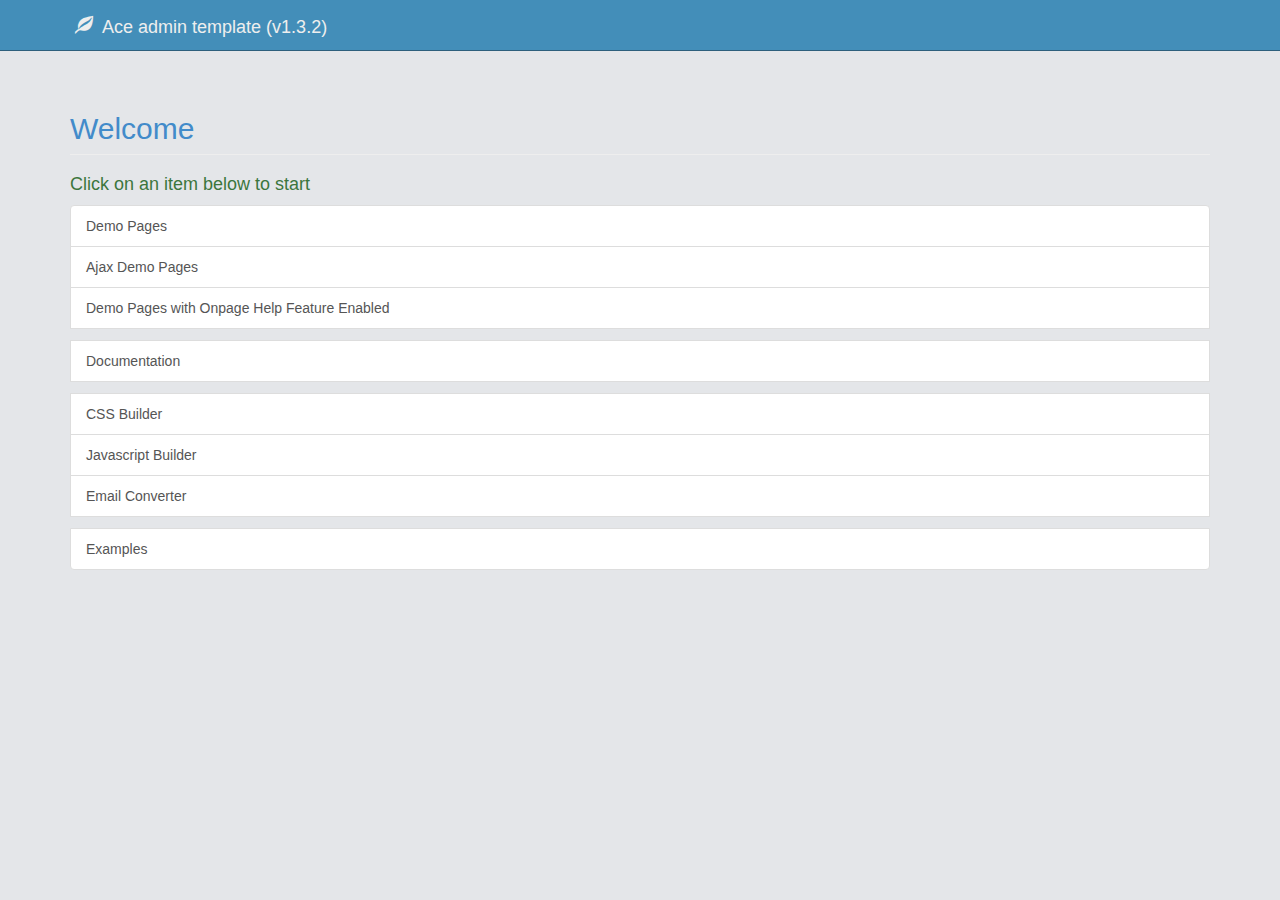
<file: ace/index.html>
<!DOCTYPE html>
<html lang="en">
  <head>
    <meta charset="utf-8" />
    <meta http-equiv="X-UA-Compatible" content="IE=edge" />
    <meta name="viewport" content="width=device-width, initial-scale=1" />

	<title>Start - Ace admin template</title>

	<link href="assets/css/bootstrap.css" rel="stylesheet" />
	<style>
		body {
			background: #E4E6E9;
		}
		.main-container {
			padding-top: 72px;
		}
		.navbar-inverse {
			background-color: #438EB9;
			border-bottom-color: rgba(0,0,0,0.33);
		}
		.navbar-inverse .navbar-brand {
			color: #EEE;
		}
		
		hr {
			border-width: 0;
			margin-top: 6px;
			margin-bottom: 6px;
		}
	</style>
  </head>

  <body>
	<div class="navbar navbar-inverse navbar-fixed-top">
		<div class="container">
			<div class="navbar-header pull-left">
				<a class="navbar-brand" href="#">
						&nbsp;<i class="glyphicon glyphicon-leaf"></i>&nbsp;
						Ace admin template <span class="smaller-75">(v1.3.2)</span>
				</a>
			</div>

		</div>
    </div>
	
    <div class="container main-container">
		<h2 class="page-header text-primary">Welcome</small></h2>

		<script>
		 if(document.location.protocol == 'file:') {
			document.write('<div class="alert alert-danger">\
			<strong>Please open this page using <span class="text-info">`http` protocol</span>, i.e. access it like this <span class="text-primary">http://127.0.0.1/path/to/ace/index.html</span></strong><br />\
			Demo pages, documentation & CSS/JS builder pages, load data dynamically using ajax and <b>`file` protocol</b> prevents that due to browser restrictions.\<br />\
			Also some browsers such as Firefox don\'t load fonts when resource files are inside an upper level directory.\
			</div>');
		 }
		 else {
			document.write('<h4 class="text-success">Click on an item below to start</h4>');
		 }
		</script>
	
	
		
		<div class="row">
			<div class="col-xs-12">
				<div class="list-group">
					<a href="html/" class="list-group-item">
						Demo Pages
					</a>
					<a href="html/ajax/ajax.html" class="list-group-item">
						Ajax Demo Pages
					</a>
					<a href="html/#help" class="list-group-item">
						Demo Pages with Onpage Help Feature Enabled
					</a>
					<hr />
					<a href="docs/" class="list-group-item">
						Documentation
					</a>
					<hr />
					<a href="build/css.html" class="list-group-item">
						CSS Builder
					</a>
					<a href="build/js.html" class="list-group-item">
						Javascript Builder
					</a>
					<a href="build/email.html" class="list-group-item">
						Email Converter
					</a>
					<hr />
					<a href="examples/" class="list-group-item">
						Examples
					</a>
				</div>
			</div>
		</div>
	</div>

  </body>
</html>
</file>
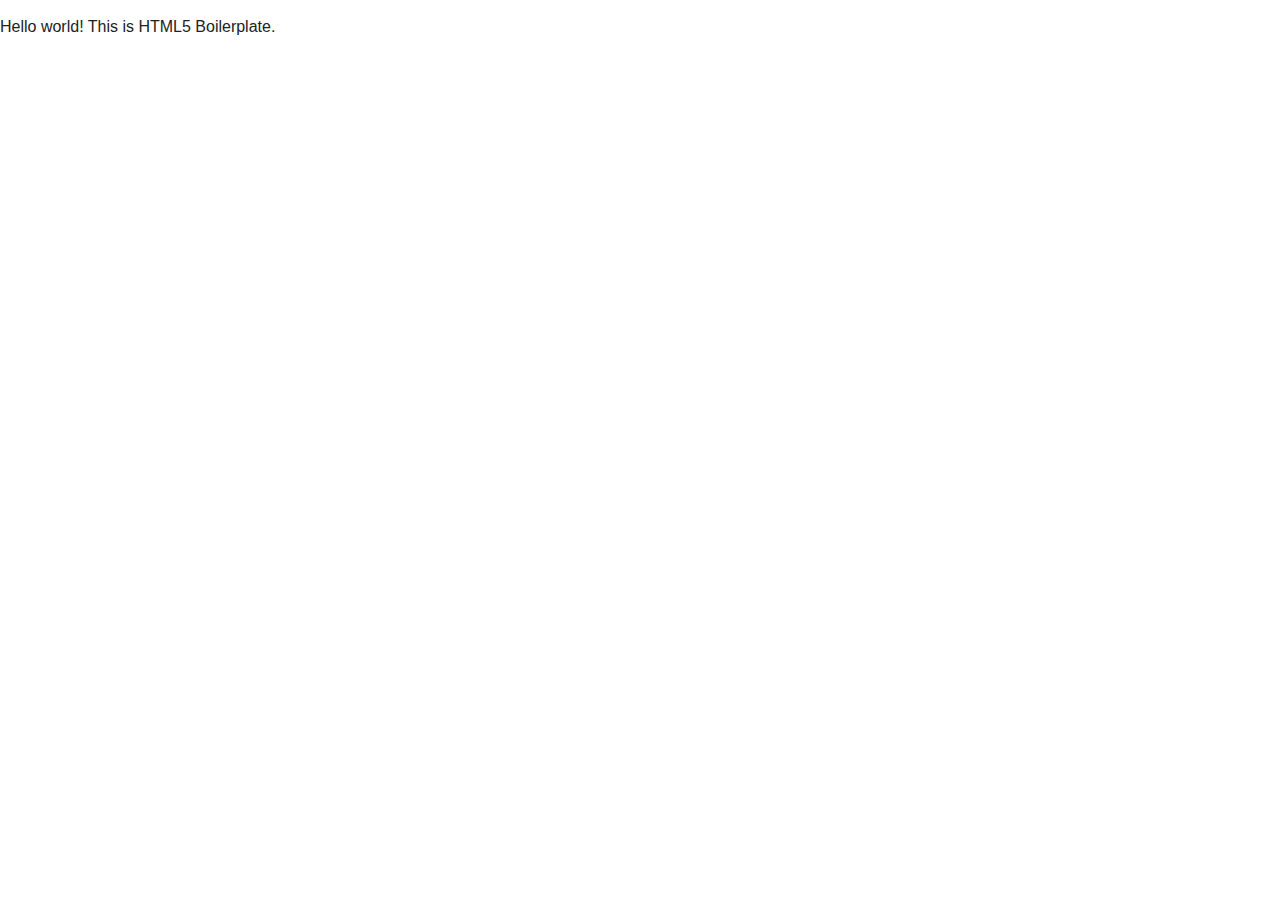
<file: h5bp/index.html>
<!DOCTYPE html>
<!--[if lt IE 7]>      <html class="no-js lt-ie9 lt-ie8 lt-ie7"> <![endif]-->
<!--[if IE 7]>         <html class="no-js lt-ie9 lt-ie8"> <![endif]-->
<!--[if IE 8]>         <html class="no-js lt-ie9"> <![endif]-->
<!--[if gt IE 8]><!--> <html class="no-js"> <!--<![endif]-->
    <head>
        <meta charset="utf-8">
        <meta http-equiv="X-UA-Compatible" content="IE=edge,chrome=1">
        <title></title>
        <meta name="description" content="">
        <meta name="viewport" content="width=device-width">

        <!-- Place favicon.ico and apple-touch-icon.png in the root directory -->

        <link rel="stylesheet" href="css/normalize.css">
        <link rel="stylesheet" href="css/main.css">
        <script src="js/vendor/modernizr-2.6.2.min.js"></script>
    </head>
    <body>
        <!--[if lt IE 7]>
            <p class="chromeframe">You are using an <strong>outdated</strong> browser. Please <a href="http://browsehappy.com/">upgrade your browser</a> or <a href="http://www.google.com/chromeframe/?redirect=true">activate Google Chrome Frame</a> to improve your experience.</p>
        <![endif]-->

        <!-- Add your site or application content here -->
        <p>Hello world! This is HTML5 Boilerplate.</p>

        <script src="//ajax.googleapis.com/ajax/libs/jquery/1.9.0/jquery.min.js"></script>
        <script>window.jQuery || document.write('<script src="js/vendor/jquery-1.9.0.min.js"><\/script>')</script>
        <script src="js/plugins.js"></script>
        <script src="js/main.js"></script>

        <!-- Google Analytics: change UA-XXXXX-X to be your site's ID. -->
        <script>
            var _gaq=[['_setAccount','UA-XXXXX-X'],['_trackPageview']];
            (function(d,t){var g=d.createElement(t),s=d.getElementsByTagName(t)[0];
            g.src=('https:'==location.protocol?'//ssl':'//www')+'.google-analytics.com/ga.js';
            s.parentNode.insertBefore(g,s)}(document,'script'));
        </script>
    </body>
</html>
</file>
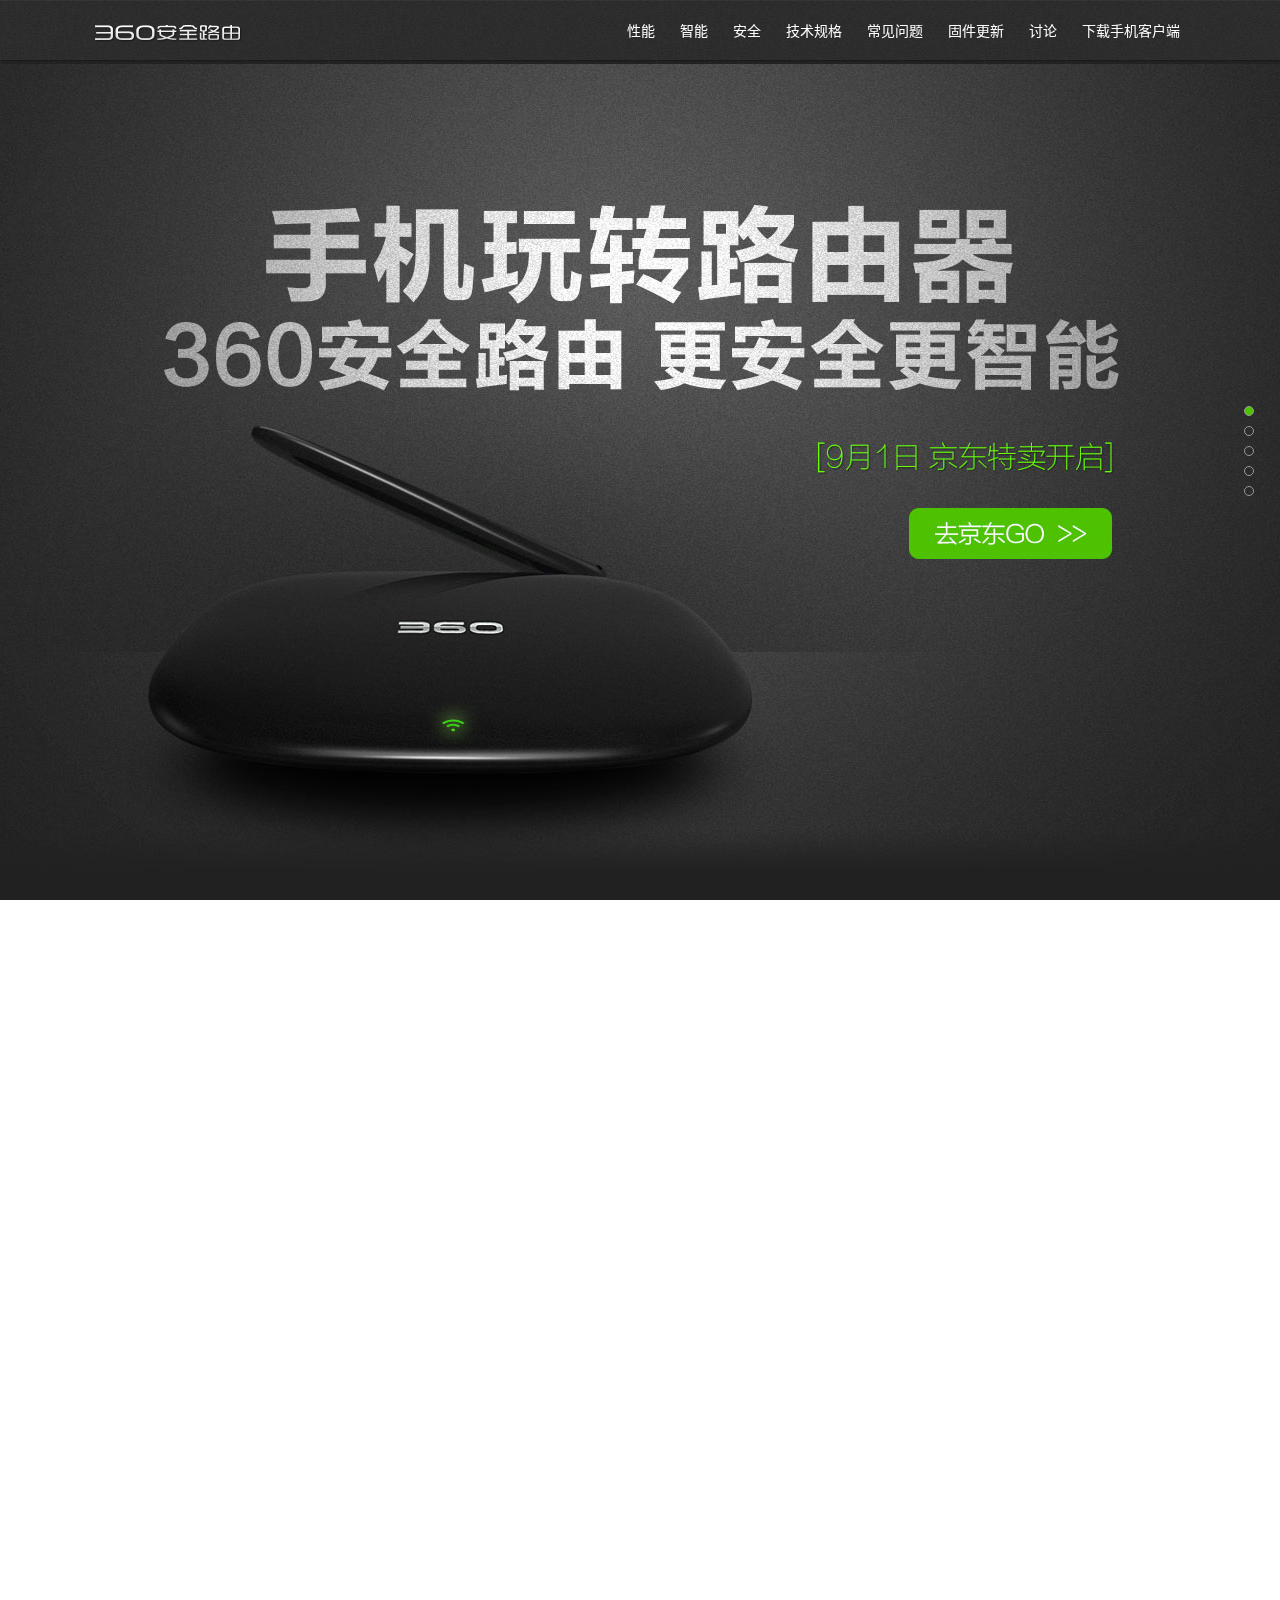
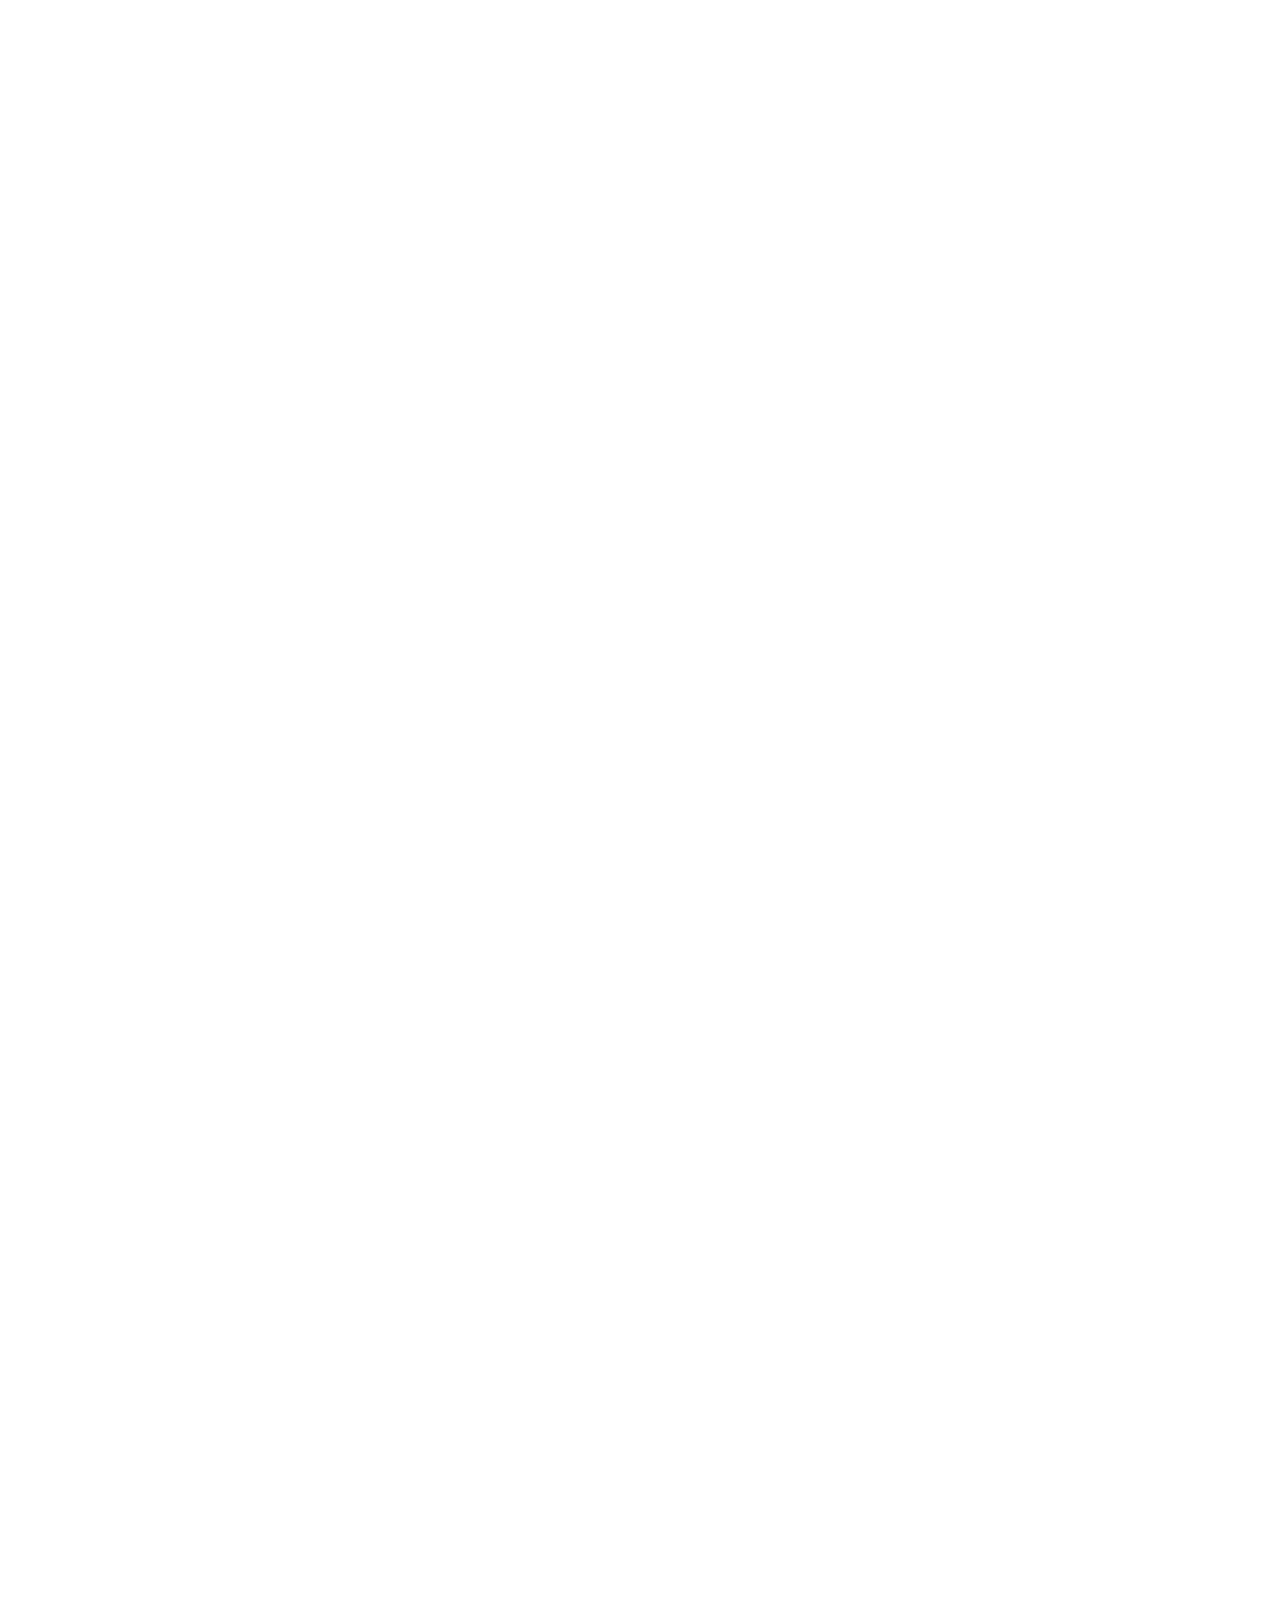
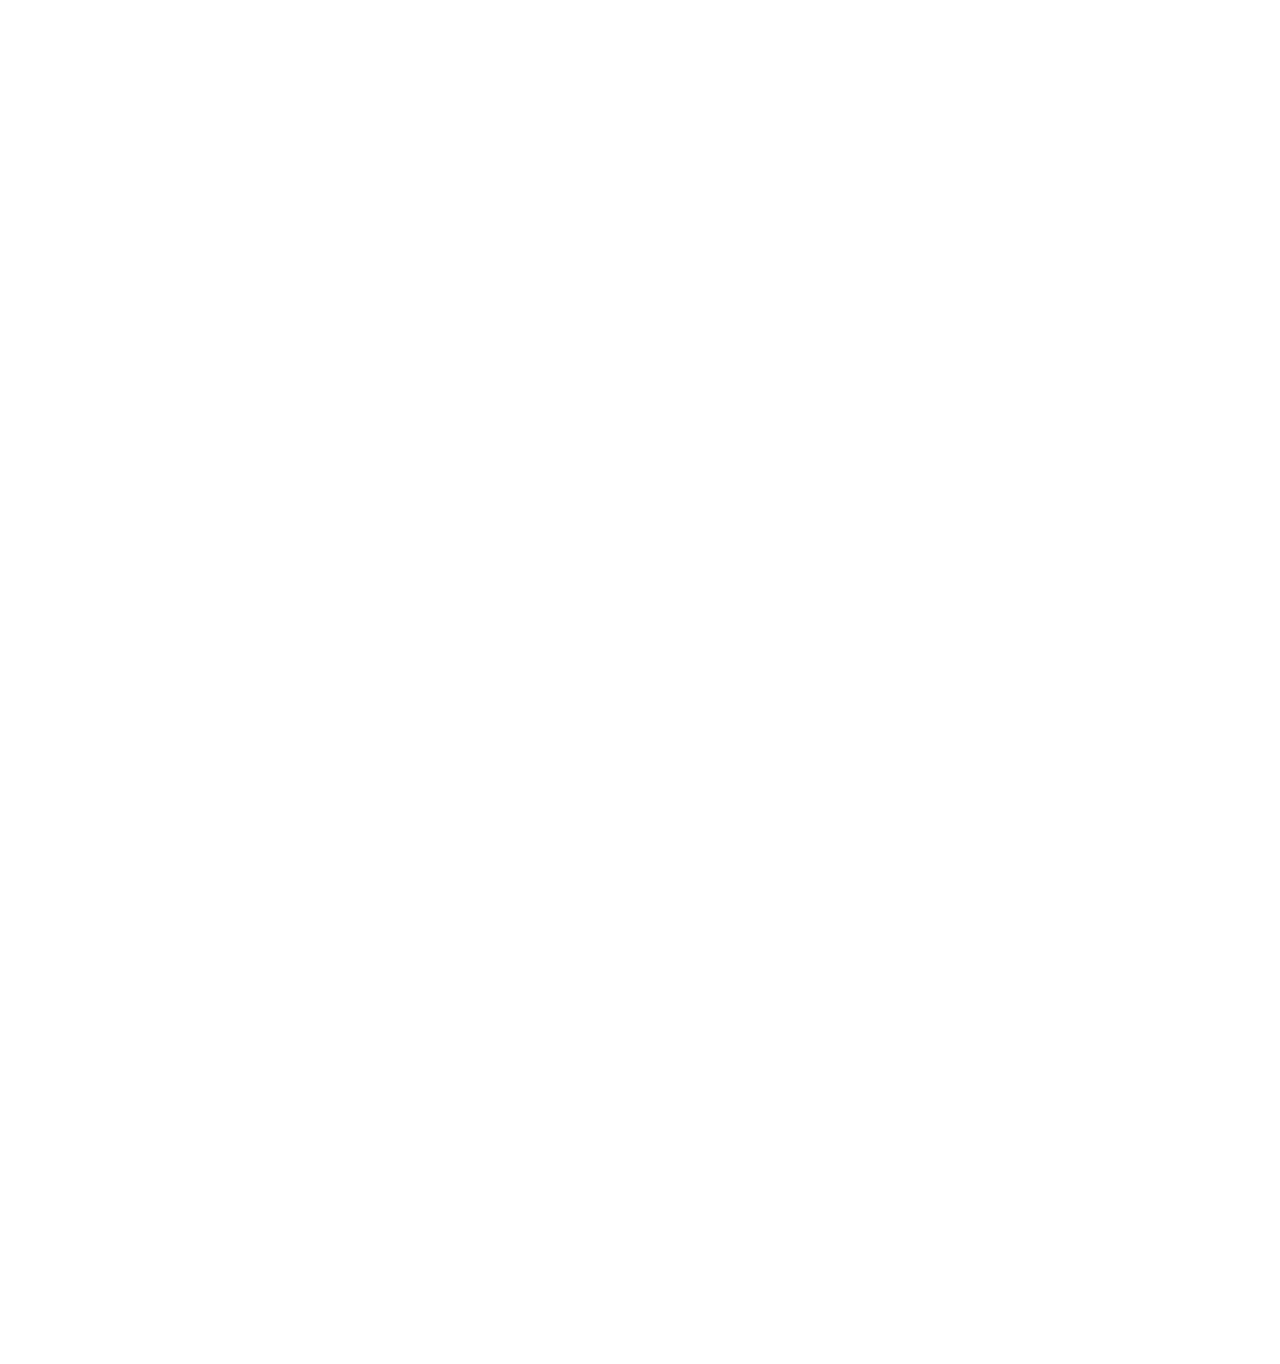
<file: jQuery-360aqly-qphddm(jb51.net)/index.html>
<!DOCTYPE html>
<html lang="zh-CN">
<head>
<meta charset="utf-8">
<title>360安全路由全屏滑动广告特效代码fullPage.js下载 </title>
<link rel="stylesheet" href="css/jquery.fullPage.css">
<style>
* { margin: 0; padding: 0;}
body { font: 14px/1.6 "Microsoft Yahei";}
.inner { position: relative; width: 1100px; margin: 0 auto;}
.dowebok-hd { position: fixed; z-index: 1000; width: 100%; height: 64px; background: url(images/hd_bg.jpg) 0 0 repeat-x;}
.dowebok-hd h1 { float: left; width: 156px; height: 26px; margin-top: 20px;}
.dowebok-hd h1 a { display: block; width: 156px; height: 26px; text-indent: -9999px; background-image: url(images/logo.png);}
.dowebok-hd .nav { float: right; list-style-type: none;}
.dowebok-hd .nav li { float: left; margin-left: 5px;}
.dowebok-hd .nav a { float: left; padding: 0 10px; line-height: 64px; color: #fff; text-decoration: none;}
.dowebok-hd .nav a:hover { height: 62px; border-bottom: 2px solid #4cb803;}

#dowebok { margin-top: 64px;}
#dowebok .section { background: url(images/section_bg.jpg) 0 0 repeat-x;}
#dowebok .inner { width: 960px; height: 100%;}
#dowebok .section1 { background-color: #212121; background-image: none;}
#dowebok .section1 .fp-tableCell { vertical-align: top;}
#dowebok .section1 .gojd { display: block; height: 100%; text-indent: -9999px; overflow: hidden; background: url(images/slider2.jpg) 50% 0 no-repeat;}
#dowebok .section2 .img1 { position: absolute; left: 240px; top: 8%;}
#dowebok .section2 .img2 { position: absolute; left: -7px; bottom: 64px;}

#dowebok .section3 h2 { width: 577px; height: 90px; margin: 0 auto; text-indent: -9999px; background-image: url(images/slider3_title.png);}
#dowebok .section3 img { display: block; margin: 2% auto;}
#dowebok .section3 .txt { line-height: 30px; text-align: center;}
#dowebok .section3 .fp-controlArrow { width: 100px; height: 100px; margin-top: -50px; border: 0 none;}
#dowebok .section3 .fp-prev { left: 150px; background: url(images/left_control.png) 50% no-repeat;}
#dowebok .section3 .fp-next { right: 150px; background: url(images/right_control.png) 50% no-repeat;}

#dowebok .section4 .img1 { position: absolute; left: -160px; top: 5%;}
#dowebok .section4 .txt { position: absolute; right: 0; top: 12%; width: 650px;}
#dowebok .section4 h2 { height: 90px; margin-bottom: 10px; background: url(images/slider4_title.png) 0 0 no-repeat;}
#dowebok .section4 p { padding: 20px 0; line-height: 30px; font-size: 16px;}
#dowebok .section4 .icon { height: 111px; background: url(images/slider4_icon.png) 0 0 no-repeat;}

#dowebok .section5 .img1 { position: absolute; right: -460px; top: 180px;}
#dowebok .section5 .txt { position: absolute; left: 0; top: 8%; width: 680px;}
#dowebok .section5 h2 { height: 90px; margin-bottom: 10px; background: url(images/slider5_title.png) 0 0 no-repeat;}
#dowebok .section5 p { width: 550px; padding: 20px 0; line-height: 30px; font-size: 16px;}
#dowebok .section5 .icon { margin-right: 15px;}

#dowebok .ft { position: absolute; left: 0; bottom: 64px; width: 960px; background-color: rgba(255, 255, 255, 0.7);}
#dowebok .ft-link { padding: 10px 0; overflow: hidden; zoom: 1;}
#dowebok .more-links { float: left; padding: 0 60px; border-right: 1px solid #e7e8e8;}
#dowebok .ft-link .first { padding-left: 100px;}
#dowebok .more-links h3 { font-size: 14px; color: #7d7d7d;}
#dowebok .more-links ul { list-style-type: none;}
#dowebok .more-links a { color: #676767; text-decoration: none;}
#dowebok .service { float: right; padding-right: 100px; background: url(images/phone.png) 10px 10px no-repeat;}
#dowebok .service ul { padding: 0 15px 0 56px; background-color: rgba(255, 255, 255, 0.5); list-style-type: none;}
#dowebok .service .phone { padding: 7px 0 0 10px; border-left: 1px solid #fff; font-size: 22px;}
#dowebok .service .time { border-left: 1px solid #fff; font-size: 16px; color: #adb0b4;}
#dowebok .copy { height: 50px;}
#dowebok .copy p { width: 100%; padding: 0; line-height: 18px; font-size: 12px; text-align: center; color: #a1a1a1;}

#fp-nav span, .fp-slidesNav span { border: 1px solid #999;}
#fp-nav li .active span, .fp-slidesNav.active span { background-color: #4ec200;}
</style>

</head>

<body>
<div class="dowebok-hd">
	<div class="inner">
		<h1><a href="">360安全路由</a></h1>
		<ul class="nav">
			<li><a href="http://www.jb51.net/">性能</a></li>
			<li><a href="http://www.jb51.net/">智能</a></li>
			<li><a href="http://www.jb51.net/">安全</a></li>
			<li><a href="http://www.jb51.net/">技术规格</a></li>
			<li><a href="http://www.jb51.net/">常见问题</a></li>
			<li><a href="http://www.jb51.net/">固件更新</a></li>
			<li><a href="http://www.jb51.net/">讨论</a></li>
			<li><a href="http://www.jb51.net/">下载手机客户端</a></li>
		</ul>
	</div>
</div>
<div id="dowebok">
	<div class="section section1">
		<a class="gojd" href="###">手机玩转路由器——360安全路由器，更安全更智能，9月1日京东特卖开启，GO！</a>
	</div>
	<div class="section section2">
		<div class="inner">
			<img class="img1" src="images/slider2_title.png" alt="">
			<img class="img2" src="images/slider2_phone.png" alt="">
		</div>
	</div>
	<div class="section section3">
		<div class="slide">
			<h2>超快感——业界良心打造信号稳定、速度快3倍、可穿墙的路由器</h2>
			<img src="images/slider_item0.png" alt="">
			<p class="txt">
				Wi-Fi进入千兆时代，5G双频路由才是新潮流。<br>
				最新的802.11ac协议，Wi-Fi速度快3倍，传输速率高达1167Mbps。<br>领先的MIMO
				2X2智能天线技术，信号更好、穿墙更轻松。同时支持2.4GHz和5GHz双频传输数据，可以实现<br>更快速度、传输更多数据，无论打游戏还是看视频您都能获得最佳信号。
			</p>
		</div>
		<div class="slide">
			<h2>超快感——业界良心打造信号稳定、速度快3倍、可穿墙的路由器</h2>
			<img src="images/slider_item1.png" alt="">
			<p class="txt">
				Wi-Fi进入千兆时代，5G双频路由才是新潮流。<br>
				最新的802.11ac协议，Wi-Fi速度快3倍，传输速率高达1167Mbps。<br>领先的MIMO
				2X2智能天线技术，信号更好、穿墙更轻松。同时支持2.4GHz和5GHz双频传输数据，可以实现<br>更快速度、传输更多数据，无论打游戏还是看视频您都能获得最佳信号。
			</p>
		</div>
		<div class="slide">
			<h2>超快感——业界良心打造信号稳定、速度快3倍、可穿墙的路由器</h2>
			<img src="images/slider_item2.png" alt="">
			<p class="txt">
				Wi-Fi进入千兆时代，5G双频路由才是新潮流。<br>
				最新的802.11ac协议，Wi-Fi速度快3倍，传输速率高达1167Mbps。<br>领先的MIMO
				2X2智能天线技术，信号更好、穿墙更轻松。同时支持2.4GHz和5GHz双频传输数据，可以实现<br>更快速度、传输更多数据，无论打游戏还是看视频您都能获得最佳信号。
			</p>
		</div>
		<div class="slide">
			<h2>超快感——业界良心打造信号稳定、速度快3倍、可穿墙的路由器</h2>
			<img src="images/slider_item3.png" alt="">
			<p class="txt">
				Wi-Fi进入千兆时代，5G双频路由才是新潮流。<br>
				最新的802.11ac协议，Wi-Fi速度快3倍，传输速率高达1167Mbps。<br>领先的MIMO
				2X2智能天线技术，信号更好、穿墙更轻松。同时支持2.4GHz和5GHz双频传输数据，可以实现<br>更快速度、传输更多数据，无论打游戏还是看视频您都能获得最佳信号。
			</p>
		</div>
		<div class="slide">
			<h2>超快感——业界良心打造信号稳定、速度快3倍、可穿墙的路由器</h2>
			<img src="images/slider_item4.png" alt="">
			<p class="txt">
				Wi-Fi进入千兆时代，5G双频路由才是新潮流。<br>
				最新的802.11ac协议，Wi-Fi速度快3倍，传输速率高达1167Mbps。<br>领先的MIMO
				2X2智能天线技术，信号更好、穿墙更轻松。同时支持2.4GHz和5GHz双频传输数据，可以实现<br>更快速度、传输更多数据，无论打游戏还是看视频您都能获得最佳信号。
			</p>
		</div>
	</div>
	<div class="section section4">
		<div class="inner">
			<img class="img1" src="images/slider4_bg.jpg" alt="">
			<div class="txt">
				<h2></h2>
				<p>颠覆传统路由的繁琐设置，用手机就能搞定一切！您可以通过远程操控，随时为父母解决网络问题。信号强度可调，辐射可控，为宝宝和孕妇等家人提供健康的上网环境。爱捣鼓的Geek，想要玩转路由，您有太多新技能需get√，万能中继、自定义host、无限扩展的插件中心……</p>
				<div class="icon"></div>
				<p>? 功率可调节辐射可控 ? 设备限速 ? 一键优化信号 ? 访客免密码上网 ? 秒踢蹭网者</p>
			</div>
		</div>
	</div>
	<div class="section section5">
		<div class="inner">
			<img class="img1" src="images/slider5_bg.gif" alt="">
			<div class="txt">
				<h2></h2>
				<p>全民网络时代来临，路由器作为各种上网设备联网的第一道关口，更加需要全方位的安全防护。360首创sOS路由器安全系统，一键就能开启“Wi-Fi防盗门“，实时查杀全球最新的病毒、木马和恶意DNS数据，让家中每一台上网设备都可以安心畅游网络。</p>
				<img class="icon" src="images/slider5_icon1.png" alt="">
				<img class="icon" src="images/slider5_icon2.png" alt="">
				<img class="icon" src="images/slider5_icon3.png" alt="">
			</div>
			<div class="ft">
				<div class="ft-link">
					<div class="more-links first">
						<h3>帮助</h3>
						<ul>
							<li><a href="">反馈建议</a></li>
						</ul>
					</div>
					<div class="more-links">
						<h3>关注我们</h3>
						<ul>
							<li><a href="">官方论坛</a></li>
							<li><a href="">官方微博</a></li>
							<li><a href="">官方微信</a></li>
						</ul>
					</div>
					<div class="more-links">
						<h3>相关网站</h3>
						<ul>
							<li><a href="">360硬件专区</a></li>
							<li><a href="">360儿童卫士</a></li>
							<li><a href="">360防丢卫士</a></li>
						</ul>
					</div>
					<div class="service">
						<ul>
							<li class="phone">400-6822-360</li>
							<li class="time">周一至周日9:00-18:00</li>
						</ul>
					</div>
				</div>
		
			</div>
		</div>
	</div>
</div>

<script src="js/jquery-1.8.3.min.js"></script>
<script src="js/jquery.easing.min.js"></script>
<script src="js/jquery.fullPage.min.js"></script>
<script>
$(function(){
	$('#dowebok').fullpage({
		navigation: true
	});
});
</script>

</body>
</html>
</file>
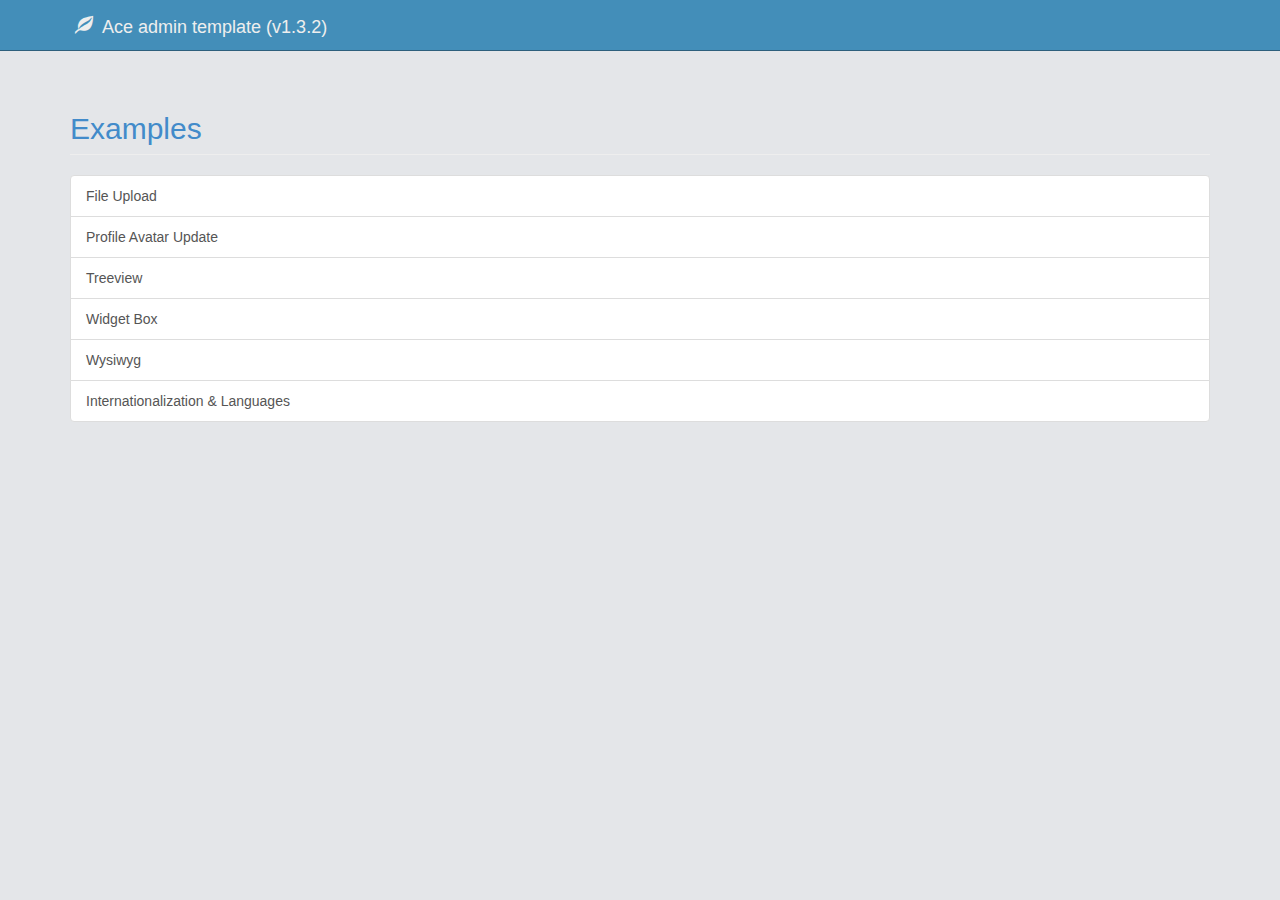
<file: ace/examples/index.html>
<!DOCTYPE html>
<html lang="en">
  <head>
    <meta charset="utf-8" />
    <meta http-equiv="X-UA-Compatible" content="IE=edge" />
    <meta name="viewport" content="width=device-width, initial-scale=1" />

	<title>Examples - Ace admin template</title>

	<link href="../assets/css/bootstrap.css" rel="stylesheet" />
	<style>
		body {
			background: #E4E6E9;
		}
		.main-container {
			padding-top: 72px;
		}
		.navbar-inverse {
			background-color: #438EB9;
			border-bottom-color: rgba(0,0,0,0.33);
		}
		.navbar-inverse .navbar-brand {
			color: #EEE;
		}
	</style>
  </head>

  <body>
	<div class="navbar navbar-inverse navbar-fixed-top">
		<div class="container">
			<div class="navbar-header pull-left">
				<a class="navbar-brand" href="#">
						&nbsp;<i class="glyphicon glyphicon-leaf"></i>&nbsp;
						Ace admin template <span class="smaller-75">(v1.3.2)</span>
				</a>
			</div>

		</div>
    </div>
	
    <div class="container main-container">
		<h2 class="page-header text-primary">Examples</small></h2>

		<script>
		 if(document.location.protocol == 'file:') {
			document.write('<div class="alert alert-danger">\
			<strong>Please open this page using <span class="text-info">`http` protocol</span>, i.e. access it via a web server.</strong><br />\
			In some examples data is uploaded/downloaded dynamically using ajax and <b>`file` protocol</b> prevents that due to browser restrictions.\<br />\
			Also some browsers such as Firefox don\'t load fonts when resource files are inside an upper level directory.\
			</div>');
		 }
		</script>
	
	
		
		<div class="row">
			<div class="col-xs-12">
				<div class="list-group">
					<a href="file-upload.html" class="list-group-item">
						File Upload
					</a>
					<a href="profile-update.html" class="list-group-item">
						Profile Avatar Update
					</a>
					<a href="treeview.html" class="list-group-item">
						Treeview
					</a>
					<a href="widget.html" class="list-group-item">
						Widget Box
					</a>
					<a href="wysiwyg.html" class="list-group-item">
						Wysiwyg
					</a>
					<a href="daterange.html" class="list-group-item">
						Internationalization &amp; Languages
					</a>
				</div>
			</div>
		</div>
	</div>

  </body>
</html>
</file>
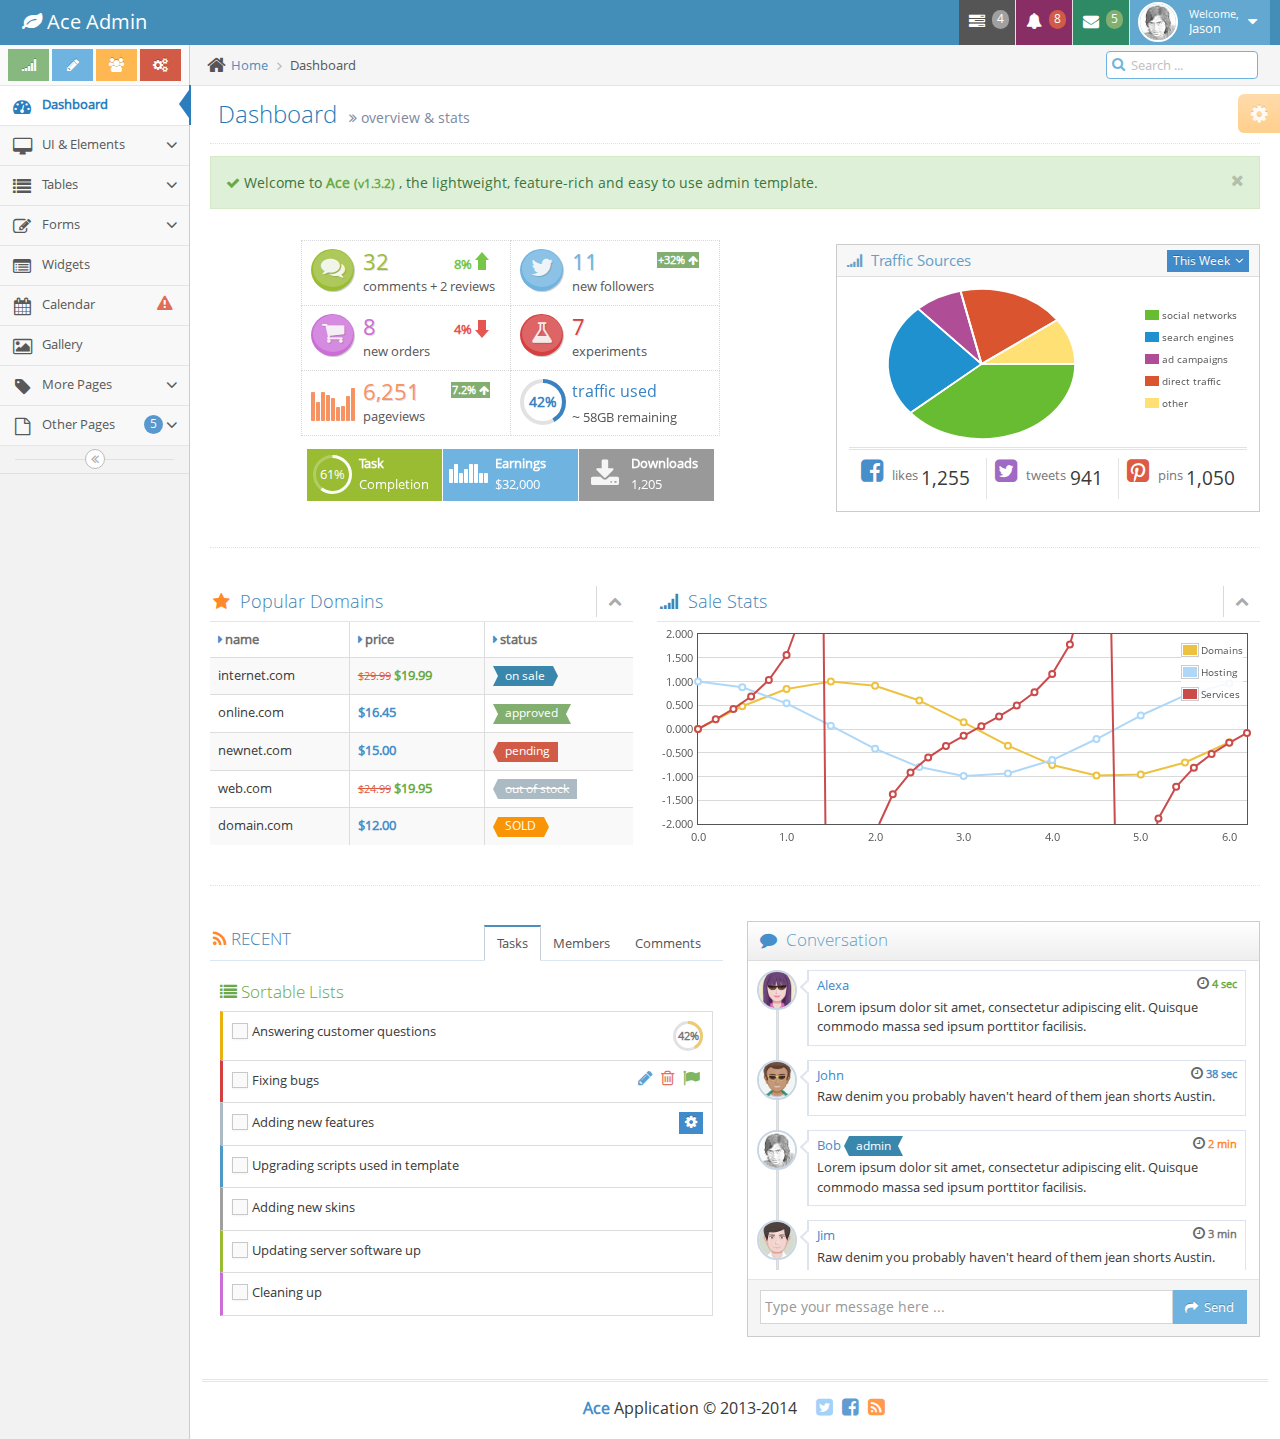
<file: ace/html/index.html>
<!DOCTYPE html>
<html lang="en">
	<head>
		<meta http-equiv="X-UA-Compatible" content="IE=edge,chrome=1" />
		<meta charset="utf-8" />
		<title>Dashboard - Ace Admin</title>

		<meta name="description" content="overview &amp; stats" />
		<meta name="viewport" content="width=device-width, initial-scale=1.0, maximum-scale=1.0" />

		<!-- bootstrap & fontawesome -->
		<link rel="stylesheet" href="../assets/css/bootstrap.css" />
		<link rel="stylesheet" href="../assets/css/font-awesome.css" />

		<!-- page specific plugin styles -->

		<!-- text fonts -->
		<link rel="stylesheet" href="../assets/css/ace-fonts.css" />

		<!-- ace styles -->
		<link rel="stylesheet" href="../assets/css/ace.css" class="ace-main-stylesheet" id="main-ace-style" />

		<!--[if lte IE 9]>
			<link rel="stylesheet" href="../assets/css/ace-part2.css" class="ace-main-stylesheet" />
		<![endif]-->

		<!--[if lte IE 9]>
		  <link rel="stylesheet" href="../assets/css/ace-ie.css" />
		<![endif]-->

		<!-- inline styles related to this page -->

		<!-- ace settings handler -->
		<script src="../assets/js/ace-extra.js"></script>

		<!-- HTML5shiv and Respond.js for IE8 to support HTML5 elements and media queries -->

		<!--[if lte IE 8]>
		<script src="../assets/js/html5shiv.js"></script>
		<script src="../assets/js/respond.js"></script>
		<![endif]-->
	</head>

	<body class="no-skin">
		<!-- #section:basics/navbar.layout -->
		<div id="navbar" class="navbar navbar-default">
			<script type="text/javascript">
				try{ace.settings.check('navbar' , 'fixed')}catch(e){}
			</script>

			<div class="navbar-container" id="navbar-container">
				<!-- #section:basics/sidebar.mobile.toggle -->
				<button type="button" class="navbar-toggle menu-toggler pull-left" id="menu-toggler" data-target="#sidebar">
					<span class="sr-only">Toggle sidebar</span>

					<span class="icon-bar"></span>

					<span class="icon-bar"></span>

					<span class="icon-bar"></span>
				</button>

				<!-- /section:basics/sidebar.mobile.toggle -->
				<div class="navbar-header pull-left">
					<!-- #section:basics/navbar.layout.brand -->
					<a href="#" class="navbar-brand">
						<small>
							<i class="fa fa-leaf"></i>
							Ace Admin
						</small>
					</a>

					<!-- /section:basics/navbar.layout.brand -->

					<!-- #section:basics/navbar.toggle -->

					<!-- /section:basics/navbar.toggle -->
				</div>

				<!-- #section:basics/navbar.dropdown -->
				<div class="navbar-buttons navbar-header pull-right" role="navigation">
					<ul class="nav ace-nav">
						<li class="grey">
							<a data-toggle="dropdown" class="dropdown-toggle" href="#">
								<i class="ace-icon fa fa-tasks"></i>
								<span class="badge badge-grey">4</span>
							</a>

							<ul class="dropdown-menu-right dropdown-navbar dropdown-menu dropdown-caret dropdown-close">
								<li class="dropdown-header">
									<i class="ace-icon fa fa-check"></i>
									4 Tasks to complete
								</li>

								<li class="dropdown-content">
									<ul class="dropdown-menu dropdown-navbar">
										<li>
											<a href="#">
												<div class="clearfix">
													<span class="pull-left">Software Update</span>
													<span class="pull-right">65%</span>
												</div>

												<div class="progress progress-mini">
													<div style="width:65%" class="progress-bar"></div>
												</div>
											</a>
										</li>

										<li>
											<a href="#">
												<div class="clearfix">
													<span class="pull-left">Hardware Upgrade</span>
													<span class="pull-right">35%</span>
												</div>

												<div class="progress progress-mini">
													<div style="width:35%" class="progress-bar progress-bar-danger"></div>
												</div>
											</a>
										</li>

										<li>
											<a href="#">
												<div class="clearfix">
													<span class="pull-left">Unit Testing</span>
													<span class="pull-right">15%</span>
												</div>

												<div class="progress progress-mini">
													<div style="width:15%" class="progress-bar progress-bar-warning"></div>
												</div>
											</a>
										</li>

										<li>
											<a href="#">
												<div class="clearfix">
													<span class="pull-left">Bug Fixes</span>
													<span class="pull-right">90%</span>
												</div>

												<div class="progress progress-mini progress-striped active">
													<div style="width:90%" class="progress-bar progress-bar-success"></div>
												</div>
											</a>
										</li>
									</ul>
								</li>

								<li class="dropdown-footer">
									<a href="#">
										See tasks with details
										<i class="ace-icon fa fa-arrow-right"></i>
									</a>
								</li>
							</ul>
						</li>

						<li class="purple">
							<a data-toggle="dropdown" class="dropdown-toggle" href="#">
								<i class="ace-icon fa fa-bell icon-animated-bell"></i>
								<span class="badge badge-important">8</span>
							</a>

							<ul class="dropdown-menu-right dropdown-navbar navbar-pink dropdown-menu dropdown-caret dropdown-close">
								<li class="dropdown-header">
									<i class="ace-icon fa fa-exclamation-triangle"></i>
									8 Notifications
								</li>

								<li class="dropdown-content">
									<ul class="dropdown-menu dropdown-navbar navbar-pink">
										<li>
											<a href="#">
												<div class="clearfix">
													<span class="pull-left">
														<i class="btn btn-xs no-hover btn-pink fa fa-comment"></i>
														New Comments
													</span>
													<span class="pull-right badge badge-info">+12</span>
												</div>
											</a>
										</li>

										<li>
											<a href="#">
												<i class="btn btn-xs btn-primary fa fa-user"></i>
												Bob just signed up as an editor ...
											</a>
										</li>

										<li>
											<a href="#">
												<div class="clearfix">
													<span class="pull-left">
														<i class="btn btn-xs no-hover btn-success fa fa-shopping-cart"></i>
														New Orders
													</span>
													<span class="pull-right badge badge-success">+8</span>
												</div>
											</a>
										</li>

										<li>
											<a href="#">
												<div class="clearfix">
													<span class="pull-left">
														<i class="btn btn-xs no-hover btn-info fa fa-twitter"></i>
														Followers
													</span>
													<span class="pull-right badge badge-info">+11</span>
												</div>
											</a>
										</li>
									</ul>
								</li>

								<li class="dropdown-footer">
									<a href="#">
										See all notifications
										<i class="ace-icon fa fa-arrow-right"></i>
									</a>
								</li>
							</ul>
						</li>

						<li class="green">
							<a data-toggle="dropdown" class="dropdown-toggle" href="#">
								<i class="ace-icon fa fa-envelope icon-animated-vertical"></i>
								<span class="badge badge-success">5</span>
							</a>

							<ul class="dropdown-menu-right dropdown-navbar dropdown-menu dropdown-caret dropdown-close">
								<li class="dropdown-header">
									<i class="ace-icon fa fa-envelope-o"></i>
									5 Messages
								</li>

								<li class="dropdown-content">
									<ul class="dropdown-menu dropdown-navbar">
										<li>
											<a href="#" class="clearfix">
												<img src="../assets/avatars/avatar.png" class="msg-photo" alt="Alex's Avatar" />
												<span class="msg-body">
													<span class="msg-title">
														<span class="blue">Alex:</span>
														Ciao sociis natoque penatibus et auctor ...
													</span>

													<span class="msg-time">
														<i class="ace-icon fa fa-clock-o"></i>
														<span>a moment ago</span>
													</span>
												</span>
											</a>
										</li>

										<li>
											<a href="#" class="clearfix">
												<img src="../assets/avatars/avatar3.png" class="msg-photo" alt="Susan's Avatar" />
												<span class="msg-body">
													<span class="msg-title">
														<span class="blue">Susan:</span>
														Vestibulum id ligula porta felis euismod ...
													</span>

													<span class="msg-time">
														<i class="ace-icon fa fa-clock-o"></i>
														<span>20 minutes ago</span>
													</span>
												</span>
											</a>
										</li>

										<li>
											<a href="#" class="clearfix">
												<img src="../assets/avatars/avatar4.png" class="msg-photo" alt="Bob's Avatar" />
												<span class="msg-body">
													<span class="msg-title">
														<span class="blue">Bob:</span>
														Nullam quis risus eget urna mollis ornare ...
													</span>

													<span class="msg-time">
														<i class="ace-icon fa fa-clock-o"></i>
														<span>3:15 pm</span>
													</span>
												</span>
											</a>
										</li>

										<li>
											<a href="#" class="clearfix">
												<img src="../assets/avatars/avatar2.png" class="msg-photo" alt="Kate's Avatar" />
												<span class="msg-body">
													<span class="msg-title">
														<span class="blue">Kate:</span>
														Ciao sociis natoque eget urna mollis ornare ...
													</span>

													<span class="msg-time">
														<i class="ace-icon fa fa-clock-o"></i>
														<span>1:33 pm</span>
													</span>
												</span>
											</a>
										</li>

										<li>
											<a href="#" class="clearfix">
												<img src="../assets/avatars/avatar5.png" class="msg-photo" alt="Fred's Avatar" />
												<span class="msg-body">
													<span class="msg-title">
														<span class="blue">Fred:</span>
														Vestibulum id penatibus et auctor  ...
													</span>

													<span class="msg-time">
														<i class="ace-icon fa fa-clock-o"></i>
														<span>10:09 am</span>
													</span>
												</span>
											</a>
										</li>
									</ul>
								</li>

								<li class="dropdown-footer">
									<a href="inbox.html">
										See all messages
										<i class="ace-icon fa fa-arrow-right"></i>
									</a>
								</li>
							</ul>
						</li>

						<!-- #section:basics/navbar.user_menu -->
						<li class="light-blue">
							<a data-toggle="dropdown" href="#" class="dropdown-toggle">
								<img class="nav-user-photo" src="../assets/avatars/user.jpg" alt="Jason's Photo" />
								<span class="user-info">
									<small>Welcome,</small>
									Jason
								</span>

								<i class="ace-icon fa fa-caret-down"></i>
							</a>

							<ul class="user-menu dropdown-menu-right dropdown-menu dropdown-yellow dropdown-caret dropdown-close">
								<li>
									<a href="#">
										<i class="ace-icon fa fa-cog"></i>
										Settings
									</a>
								</li>

								<li>
									<a href="profile.html">
										<i class="ace-icon fa fa-user"></i>
										Profile
									</a>
								</li>

								<li class="divider"></li>

								<li>
									<a href="#">
										<i class="ace-icon fa fa-power-off"></i>
										Logout
									</a>
								</li>
							</ul>
						</li>

						<!-- /section:basics/navbar.user_menu -->
					</ul>
				</div>

				<!-- /section:basics/navbar.dropdown -->
			</div><!-- /.navbar-container -->
		</div>

		<!-- /section:basics/navbar.layout -->
		<div class="main-container" id="main-container">
			<script type="text/javascript">
				try{ace.settings.check('main-container' , 'fixed')}catch(e){}
			</script>

			<!-- #section:basics/sidebar -->
			<div id="sidebar" class="sidebar                  responsive">
				<script type="text/javascript">
					try{ace.settings.check('sidebar' , 'fixed')}catch(e){}
				</script>

				<div class="sidebar-shortcuts" id="sidebar-shortcuts">
					<div class="sidebar-shortcuts-large" id="sidebar-shortcuts-large">
						<button class="btn btn-success">
							<i class="ace-icon fa fa-signal"></i>
						</button>

						<button class="btn btn-info">
							<i class="ace-icon fa fa-pencil"></i>
						</button>

						<!-- #section:basics/sidebar.layout.shortcuts -->
						<button class="btn btn-warning">
							<i class="ace-icon fa fa-users"></i>
						</button>

						<button class="btn btn-danger">
							<i class="ace-icon fa fa-cogs"></i>
						</button>

						<!-- /section:basics/sidebar.layout.shortcuts -->
					</div>

					<div class="sidebar-shortcuts-mini" id="sidebar-shortcuts-mini">
						<span class="btn btn-success"></span>

						<span class="btn btn-info"></span>

						<span class="btn btn-warning"></span>

						<span class="btn btn-danger"></span>
					</div>
				</div><!-- /.sidebar-shortcuts -->

				<ul class="nav nav-list">
					<li class="active">
						<a href="index.html">
							<i class="menu-icon fa fa-tachometer"></i>
							<span class="menu-text"> Dashboard </span>
						</a>

						<b class="arrow"></b>
					</li>

					<li class="">
						<a href="#" class="dropdown-toggle">
							<i class="menu-icon fa fa-desktop"></i>
							<span class="menu-text">
								UI &amp; Elements
							</span>

							<b class="arrow fa fa-angle-down"></b>
						</a>

						<b class="arrow"></b>

						<ul class="submenu">
							<li class="">
								<a href="#" class="dropdown-toggle">
									<i class="menu-icon fa fa-caret-right"></i>

									Layouts
									<b class="arrow fa fa-angle-down"></b>
								</a>

								<b class="arrow"></b>

								<ul class="submenu">
									<li class="">
										<a href="top-menu.html">
											<i class="menu-icon fa fa-caret-right"></i>
											Top Menu
										</a>

										<b class="arrow"></b>
									</li>

									<li class="">
										<a href="two-menu-1.html">
											<i class="menu-icon fa fa-caret-right"></i>
											Two Menus 1
										</a>

										<b class="arrow"></b>
									</li>

									<li class="">
										<a href="two-menu-2.html">
											<i class="menu-icon fa fa-caret-right"></i>
											Two Menus 2
										</a>

										<b class="arrow"></b>
									</li>

									<li class="">
										<a href="mobile-menu-1.html">
											<i class="menu-icon fa fa-caret-right"></i>
											Default Mobile Menu
										</a>

										<b class="arrow"></b>
									</li>

									<li class="">
										<a href="mobile-menu-2.html">
											<i class="menu-icon fa fa-caret-right"></i>
											Mobile Menu 2
										</a>

										<b class="arrow"></b>
									</li>

									<li class="">
										<a href="mobile-menu-3.html">
											<i class="menu-icon fa fa-caret-right"></i>
											Mobile Menu 3
										</a>

										<b class="arrow"></b>
									</li>
								</ul>
							</li>

							<li class="">
								<a href="typography.html">
									<i class="menu-icon fa fa-caret-right"></i>
									Typography
								</a>

								<b class="arrow"></b>
							</li>

							<li class="">
								<a href="elements.html">
									<i class="menu-icon fa fa-caret-right"></i>
									Elements
								</a>

								<b class="arrow"></b>
							</li>

							<li class="">
								<a href="buttons.html">
									<i class="menu-icon fa fa-caret-right"></i>
									Buttons &amp; Icons
								</a>

								<b class="arrow"></b>
							</li>

							<li class="">
								<a href="content-slider.html">
									<i class="menu-icon fa fa-caret-right"></i>
									Content Sliders
								</a>

								<b class="arrow"></b>
							</li>

							<li class="">
								<a href="treeview.html">
									<i class="menu-icon fa fa-caret-right"></i>
									Treeview
								</a>

								<b class="arrow"></b>
							</li>

							<li class="">
								<a href="jquery-ui.html">
									<i class="menu-icon fa fa-caret-right"></i>
									jQuery UI
								</a>

								<b class="arrow"></b>
							</li>

							<li class="">
								<a href="nestable-list.html">
									<i class="menu-icon fa fa-caret-right"></i>
									Nestable Lists
								</a>

								<b class="arrow"></b>
							</li>

							<li class="">
								<a href="#" class="dropdown-toggle">
									<i class="menu-icon fa fa-caret-right"></i>

									Three Level Menu
									<b class="arrow fa fa-angle-down"></b>
								</a>

								<b class="arrow"></b>

								<ul class="submenu">
									<li class="">
										<a href="#">
											<i class="menu-icon fa fa-leaf green"></i>
											Item #1
										</a>

										<b class="arrow"></b>
									</li>

									<li class="">
										<a href="#" class="dropdown-toggle">
											<i class="menu-icon fa fa-pencil orange"></i>

											4th level
											<b class="arrow fa fa-angle-down"></b>
										</a>

										<b class="arrow"></b>

										<ul class="submenu">
											<li class="">
												<a href="#">
													<i class="menu-icon fa fa-plus purple"></i>
													Add Product
												</a>

												<b class="arrow"></b>
											</li>

											<li class="">
												<a href="#">
													<i class="menu-icon fa fa-eye pink"></i>
													View Products
												</a>

												<b class="arrow"></b>
											</li>
										</ul>
									</li>
								</ul>
							</li>
						</ul>
					</li>

					<li class="">
						<a href="#" class="dropdown-toggle">
							<i class="menu-icon fa fa-list"></i>
							<span class="menu-text"> Tables </span>

							<b class="arrow fa fa-angle-down"></b>
						</a>

						<b class="arrow"></b>

						<ul class="submenu">
							<li class="">
								<a href="tables.html">
									<i class="menu-icon fa fa-caret-right"></i>
									Simple &amp; Dynamic
								</a>

								<b class="arrow"></b>
							</li>

							<li class="">
								<a href="jqgrid.html">
									<i class="menu-icon fa fa-caret-right"></i>
									jqGrid plugin
								</a>

								<b class="arrow"></b>
							</li>
						</ul>
					</li>

					<li class="">
						<a href="#" class="dropdown-toggle">
							<i class="menu-icon fa fa-pencil-square-o"></i>
							<span class="menu-text"> Forms </span>

							<b class="arrow fa fa-angle-down"></b>
						</a>

						<b class="arrow"></b>

						<ul class="submenu">
							<li class="">
								<a href="form-elements.html">
									<i class="menu-icon fa fa-caret-right"></i>
									Form Elements
								</a>

								<b class="arrow"></b>
							</li>

							<li class="">
								<a href="form-elements-2.html">
									<i class="menu-icon fa fa-caret-right"></i>
									Form Elements 2
								</a>

								<b class="arrow"></b>
							</li>

							<li class="">
								<a href="form-wizard.html">
									<i class="menu-icon fa fa-caret-right"></i>
									Wizard &amp; Validation
								</a>

								<b class="arrow"></b>
							</li>

							<li class="">
								<a href="wysiwyg.html">
									<i class="menu-icon fa fa-caret-right"></i>
									Wysiwyg &amp; Markdown
								</a>

								<b class="arrow"></b>
							</li>

							<li class="">
								<a href="dropzone.html">
									<i class="menu-icon fa fa-caret-right"></i>
									Dropzone File Upload
								</a>

								<b class="arrow"></b>
							</li>
						</ul>
					</li>

					<li class="">
						<a href="widgets.html">
							<i class="menu-icon fa fa-list-alt"></i>
							<span class="menu-text"> Widgets </span>
						</a>

						<b class="arrow"></b>
					</li>

					<li class="">
						<a href="calendar.html">
							<i class="menu-icon fa fa-calendar"></i>

							<span class="menu-text">
								Calendar

								<!-- #section:basics/sidebar.layout.badge -->
								<span class="badge badge-transparent tooltip-error" title="2 Important Events">
									<i class="ace-icon fa fa-exclamation-triangle red bigger-130"></i>
								</span>

								<!-- /section:basics/sidebar.layout.badge -->
							</span>
						</a>

						<b class="arrow"></b>
					</li>

					<li class="">
						<a href="gallery.html">
							<i class="menu-icon fa fa-picture-o"></i>
							<span class="menu-text"> Gallery </span>
						</a>

						<b class="arrow"></b>
					</li>

					<li class="">
						<a href="#" class="dropdown-toggle">
							<i class="menu-icon fa fa-tag"></i>
							<span class="menu-text"> More Pages </span>

							<b class="arrow fa fa-angle-down"></b>
						</a>

						<b class="arrow"></b>

						<ul class="submenu">
							<li class="">
								<a href="profile.html">
									<i class="menu-icon fa fa-caret-right"></i>
									User Profile
								</a>

								<b class="arrow"></b>
							</li>

							<li class="">
								<a href="inbox.html">
									<i class="menu-icon fa fa-caret-right"></i>
									Inbox
								</a>

								<b class="arrow"></b>
							</li>

							<li class="">
								<a href="pricing.html">
									<i class="menu-icon fa fa-caret-right"></i>
									Pricing Tables
								</a>

								<b class="arrow"></b>
							</li>

							<li class="">
								<a href="invoice.html">
									<i class="menu-icon fa fa-caret-right"></i>
									Invoice
								</a>

								<b class="arrow"></b>
							</li>

							<li class="">
								<a href="timeline.html">
									<i class="menu-icon fa fa-caret-right"></i>
									Timeline
								</a>

								<b class="arrow"></b>
							</li>

							<li class="">
								<a href="email.html">
									<i class="menu-icon fa fa-caret-right"></i>
									Email Templates
								</a>

								<b class="arrow"></b>
							</li>

							<li class="">
								<a href="login.html">
									<i class="menu-icon fa fa-caret-right"></i>
									Login &amp; Register
								</a>

								<b class="arrow"></b>
							</li>
						</ul>
					</li>

					<li class="">
						<a href="#" class="dropdown-toggle">
							<i class="menu-icon fa fa-file-o"></i>

							<span class="menu-text">
								Other Pages

								<!-- #section:basics/sidebar.layout.badge -->
								<span class="badge badge-primary">5</span>

								<!-- /section:basics/sidebar.layout.badge -->
							</span>

							<b class="arrow fa fa-angle-down"></b>
						</a>

						<b class="arrow"></b>

						<ul class="submenu">
							<li class="">
								<a href="faq.html">
									<i class="menu-icon fa fa-caret-right"></i>
									FAQ
								</a>

								<b class="arrow"></b>
							</li>

							<li class="">
								<a href="error-404.html">
									<i class="menu-icon fa fa-caret-right"></i>
									Error 404
								</a>

								<b class="arrow"></b>
							</li>

							<li class="">
								<a href="error-500.html">
									<i class="menu-icon fa fa-caret-right"></i>
									Error 500
								</a>

								<b class="arrow"></b>
							</li>

							<li class="">
								<a href="grid.html">
									<i class="menu-icon fa fa-caret-right"></i>
									Grid
								</a>

								<b class="arrow"></b>
							</li>

							<li class="">
								<a href="blank.html">
									<i class="menu-icon fa fa-caret-right"></i>
									Blank Page
								</a>

								<b class="arrow"></b>
							</li>
						</ul>
					</li>
				</ul><!-- /.nav-list -->

				<!-- #section:basics/sidebar.layout.minimize -->
				<div class="sidebar-toggle sidebar-collapse" id="sidebar-collapse">
					<i class="ace-icon fa fa-angle-double-left" data-icon1="ace-icon fa fa-angle-double-left" data-icon2="ace-icon fa fa-angle-double-right"></i>
				</div>

				<!-- /section:basics/sidebar.layout.minimize -->
				<script type="text/javascript">
					try{ace.settings.check('sidebar' , 'collapsed')}catch(e){}
				</script>
			</div>

			<!-- /section:basics/sidebar -->
			<div class="main-content">
				<div class="main-content-inner">
					<!-- #section:basics/content.breadcrumbs -->
					<div class="breadcrumbs" id="breadcrumbs">
						<script type="text/javascript">
							try{ace.settings.check('breadcrumbs' , 'fixed')}catch(e){}
						</script>

						<ul class="breadcrumb">
							<li>
								<i class="ace-icon fa fa-home home-icon"></i>
								<a href="#">Home</a>
							</li>
							<li class="active">Dashboard</li>
						</ul><!-- /.breadcrumb -->

						<!-- #section:basics/content.searchbox -->
						<div class="nav-search" id="nav-search">
							<form class="form-search">
								<span class="input-icon">
									<input type="text" placeholder="Search ..." class="nav-search-input" id="nav-search-input" autocomplete="off" />
									<i class="ace-icon fa fa-search nav-search-icon"></i>
								</span>
							</form>
						</div><!-- /.nav-search -->

						<!-- /section:basics/content.searchbox -->
					</div>

					<!-- /section:basics/content.breadcrumbs -->
					<div class="page-content">
						<!-- #section:settings.box -->
						<div class="ace-settings-container" id="ace-settings-container">
							<div class="btn btn-app btn-xs btn-warning ace-settings-btn" id="ace-settings-btn">
								<i class="ace-icon fa fa-cog bigger-130"></i>
							</div>

							<div class="ace-settings-box clearfix" id="ace-settings-box">
								<div class="pull-left width-50">
									<!-- #section:settings.skins -->
									<div class="ace-settings-item">
										<div class="pull-left">
											<select id="skin-colorpicker" class="hide">
												<option data-skin="no-skin" value="#438EB9">#438EB9</option>
												<option data-skin="skin-1" value="#222A2D">#222A2D</option>
												<option data-skin="skin-2" value="#C6487E">#C6487E</option>
												<option data-skin="skin-3" value="#D0D0D0">#D0D0D0</option>
											</select>
										</div>
										<span>&nbsp; Choose Skin</span>
									</div>

									<!-- /section:settings.skins -->

									<!-- #section:settings.navbar -->
									<div class="ace-settings-item">
										<input type="checkbox" class="ace ace-checkbox-2" id="ace-settings-navbar" />
										<label class="lbl" for="ace-settings-navbar"> Fixed Navbar</label>
									</div>

									<!-- /section:settings.navbar -->

									<!-- #section:settings.sidebar -->
									<div class="ace-settings-item">
										<input type="checkbox" class="ace ace-checkbox-2" id="ace-settings-sidebar" />
										<label class="lbl" for="ace-settings-sidebar"> Fixed Sidebar</label>
									</div>

									<!-- /section:settings.sidebar -->

									<!-- #section:settings.breadcrumbs -->
									<div class="ace-settings-item">
										<input type="checkbox" class="ace ace-checkbox-2" id="ace-settings-breadcrumbs" />
										<label class="lbl" for="ace-settings-breadcrumbs"> Fixed Breadcrumbs</label>
									</div>

									<!-- /section:settings.breadcrumbs -->

									<!-- #section:settings.rtl -->
									<div class="ace-settings-item">
										<input type="checkbox" class="ace ace-checkbox-2" id="ace-settings-rtl" />
										<label class="lbl" for="ace-settings-rtl"> Right To Left (rtl)</label>
									</div>

									<!-- /section:settings.rtl -->

									<!-- #section:settings.container -->
									<div class="ace-settings-item">
										<input type="checkbox" class="ace ace-checkbox-2" id="ace-settings-add-container" />
										<label class="lbl" for="ace-settings-add-container">
											Inside
											<b>.container</b>
										</label>
									</div>

									<!-- /section:settings.container -->
								</div><!-- /.pull-left -->

								<div class="pull-left width-50">
									<!-- #section:basics/sidebar.options -->
									<div class="ace-settings-item">
										<input type="checkbox" class="ace ace-checkbox-2" id="ace-settings-hover" />
										<label class="lbl" for="ace-settings-hover"> Submenu on Hover</label>
									</div>

									<div class="ace-settings-item">
										<input type="checkbox" class="ace ace-checkbox-2" id="ace-settings-compact" />
										<label class="lbl" for="ace-settings-compact"> Compact Sidebar</label>
									</div>

									<div class="ace-settings-item">
										<input type="checkbox" class="ace ace-checkbox-2" id="ace-settings-highlight" />
										<label class="lbl" for="ace-settings-highlight"> Alt. Active Item</label>
									</div>

									<!-- /section:basics/sidebar.options -->
								</div><!-- /.pull-left -->
							</div><!-- /.ace-settings-box -->
						</div><!-- /.ace-settings-container -->

						<!-- /section:settings.box -->
						<div class="page-header">
							<h1>
								Dashboard
								<small>
									<i class="ace-icon fa fa-angle-double-right"></i>
									overview &amp; stats
								</small>
							</h1>
						</div><!-- /.page-header -->

						<div class="row">
							<div class="col-xs-12">
								<!-- PAGE CONTENT BEGINS -->
								<div class="alert alert-block alert-success">
									<button type="button" class="close" data-dismiss="alert">
										<i class="ace-icon fa fa-times"></i>
									</button>

									<i class="ace-icon fa fa-check green"></i>

									Welcome to
									<strong class="green">
										Ace
										<small>(v1.3.2)</small>
									</strong>,
	the lightweight, feature-rich and easy to use admin template.
								</div>

								<div class="row">
									<div class="space-6"></div>

									<div class="col-sm-7 infobox-container">
										<!-- #section:pages/dashboard.infobox -->
										<div class="infobox infobox-green">
											<div class="infobox-icon">
												<i class="ace-icon fa fa-comments"></i>
											</div>

											<div class="infobox-data">
												<span class="infobox-data-number">32</span>
												<div class="infobox-content">comments + 2 reviews</div>
											</div>

											<!-- #section:pages/dashboard.infobox.stat -->
											<div class="stat stat-success">8%</div>

											<!-- /section:pages/dashboard.infobox.stat -->
										</div>

										<div class="infobox infobox-blue">
											<div class="infobox-icon">
												<i class="ace-icon fa fa-twitter"></i>
											</div>

											<div class="infobox-data">
												<span class="infobox-data-number">11</span>
												<div class="infobox-content">new followers</div>
											</div>

											<div class="badge badge-success">
												+32%
												<i class="ace-icon fa fa-arrow-up"></i>
											</div>
										</div>

										<div class="infobox infobox-pink">
											<div class="infobox-icon">
												<i class="ace-icon fa fa-shopping-cart"></i>
											</div>

											<div class="infobox-data">
												<span class="infobox-data-number">8</span>
												<div class="infobox-content">new orders</div>
											</div>
											<div class="stat stat-important">4%</div>
										</div>

										<div class="infobox infobox-red">
											<div class="infobox-icon">
												<i class="ace-icon fa fa-flask"></i>
											</div>

											<div class="infobox-data">
												<span class="infobox-data-number">7</span>
												<div class="infobox-content">experiments</div>
											</div>
										</div>

										<div class="infobox infobox-orange2">
											<!-- #section:pages/dashboard.infobox.sparkline -->
											<div class="infobox-chart">
												<span class="sparkline" data-values="196,128,202,177,154,94,100,170,224"></span>
											</div>

											<!-- /section:pages/dashboard.infobox.sparkline -->
											<div class="infobox-data">
												<span class="infobox-data-number">6,251</span>
												<div class="infobox-content">pageviews</div>
											</div>

											<div class="badge badge-success">
												7.2%
												<i class="ace-icon fa fa-arrow-up"></i>
											</div>
										</div>

										<div class="infobox infobox-blue2">
											<div class="infobox-progress">
												<!-- #section:pages/dashboard.infobox.easypiechart -->
												<div class="easy-pie-chart percentage" data-percent="42" data-size="46">
													<span class="percent">42</span>%
												</div>

												<!-- /section:pages/dashboard.infobox.easypiechart -->
											</div>

											<div class="infobox-data">
												<span class="infobox-text">traffic used</span>

												<div class="infobox-content">
													<span class="bigger-110">~</span>
													58GB remaining
												</div>
											</div>
										</div>

										<!-- /section:pages/dashboard.infobox -->
										<div class="space-6"></div>

										<!-- #section:pages/dashboard.infobox.dark -->
										<div class="infobox infobox-green infobox-small infobox-dark">
											<div class="infobox-progress">
												<!-- #section:pages/dashboard.infobox.easypiechart -->
												<div class="easy-pie-chart percentage" data-percent="61" data-size="39">
													<span class="percent">61</span>%
												</div>

												<!-- /section:pages/dashboard.infobox.easypiechart -->
											</div>

											<div class="infobox-data">
												<div class="infobox-content">Task</div>
												<div class="infobox-content">Completion</div>
											</div>
										</div>

										<div class="infobox infobox-blue infobox-small infobox-dark">
											<!-- #section:pages/dashboard.infobox.sparkline -->
											<div class="infobox-chart">
												<span class="sparkline" data-values="3,4,2,3,4,4,2,2"></span>
											</div>

											<!-- /section:pages/dashboard.infobox.sparkline -->
											<div class="infobox-data">
												<div class="infobox-content">Earnings</div>
												<div class="infobox-content">$32,000</div>
											</div>
										</div>

										<div class="infobox infobox-grey infobox-small infobox-dark">
											<div class="infobox-icon">
												<i class="ace-icon fa fa-download"></i>
											</div>

											<div class="infobox-data">
												<div class="infobox-content">Downloads</div>
												<div class="infobox-content">1,205</div>
											</div>
										</div>

										<!-- /section:pages/dashboard.infobox.dark -->
									</div>

									<div class="vspace-12-sm"></div>

									<div class="col-sm-5">
										<div class="widget-box">
											<div class="widget-header widget-header-flat widget-header-small">
												<h5 class="widget-title">
													<i class="ace-icon fa fa-signal"></i>
													Traffic Sources
												</h5>

												<div class="widget-toolbar no-border">
													<div class="inline dropdown-hover">
														<button class="btn btn-minier btn-primary">
															This Week
															<i class="ace-icon fa fa-angle-down icon-on-right bigger-110"></i>
														</button>

														<ul class="dropdown-menu dropdown-menu-right dropdown-125 dropdown-lighter dropdown-close dropdown-caret">
															<li class="active">
																<a href="#" class="blue">
																	<i class="ace-icon fa fa-caret-right bigger-110">&nbsp;</i>
																	This Week
																</a>
															</li>

															<li>
																<a href="#">
																	<i class="ace-icon fa fa-caret-right bigger-110 invisible">&nbsp;</i>
																	Last Week
																</a>
															</li>

															<li>
																<a href="#">
																	<i class="ace-icon fa fa-caret-right bigger-110 invisible">&nbsp;</i>
																	This Month
																</a>
															</li>

															<li>
																<a href="#">
																	<i class="ace-icon fa fa-caret-right bigger-110 invisible">&nbsp;</i>
																	Last Month
																</a>
															</li>
														</ul>
													</div>
												</div>
											</div>

											<div class="widget-body">
												<div class="widget-main">
													<!-- #section:plugins/charts.flotchart -->
													<div id="piechart-placeholder"></div>

													<!-- /section:plugins/charts.flotchart -->
													<div class="hr hr8 hr-double"></div>

													<div class="clearfix">
														<!-- #section:custom/extra.grid -->
														<div class="grid3">
															<span class="grey">
																<i class="ace-icon fa fa-facebook-square fa-2x blue"></i>
																&nbsp; likes
															</span>
															<h4 class="bigger pull-right">1,255</h4>
														</div>

														<div class="grid3">
															<span class="grey">
																<i class="ace-icon fa fa-twitter-square fa-2x purple"></i>
																&nbsp; tweets
															</span>
															<h4 class="bigger pull-right">941</h4>
														</div>

														<div class="grid3">
															<span class="grey">
																<i class="ace-icon fa fa-pinterest-square fa-2x red"></i>
																&nbsp; pins
															</span>
															<h4 class="bigger pull-right">1,050</h4>
														</div>

														<!-- /section:custom/extra.grid -->
													</div>
												</div><!-- /.widget-main -->
											</div><!-- /.widget-body -->
										</div><!-- /.widget-box -->
									</div><!-- /.col -->
								</div><!-- /.row -->

								<!-- #section:custom/extra.hr -->
								<div class="hr hr32 hr-dotted"></div>

								<!-- /section:custom/extra.hr -->
								<div class="row">
									<div class="col-sm-5">
										<div class="widget-box transparent">
											<div class="widget-header widget-header-flat">
												<h4 class="widget-title lighter">
													<i class="ace-icon fa fa-star orange"></i>
													Popular Domains
												</h4>

												<div class="widget-toolbar">
													<a href="#" data-action="collapse">
														<i class="ace-icon fa fa-chevron-up"></i>
													</a>
												</div>
											</div>

											<div class="widget-body">
												<div class="widget-main no-padding">
													<table class="table table-bordered table-striped">
														<thead class="thin-border-bottom">
															<tr>
																<th>
																	<i class="ace-icon fa fa-caret-right blue"></i>name
																</th>

																<th>
																	<i class="ace-icon fa fa-caret-right blue"></i>price
																</th>

																<th class="hidden-480">
																	<i class="ace-icon fa fa-caret-right blue"></i>status
																</th>
															</tr>
														</thead>

														<tbody>
															<tr>
																<td>internet.com</td>

																<td>
																	<small>
																		<s class="red">$29.99</s>
																	</small>
																	<b class="green">$19.99</b>
																</td>

																<td class="hidden-480">
																	<span class="label label-info arrowed-right arrowed-in">on sale</span>
																</td>
															</tr>

															<tr>
																<td>online.com</td>

																<td>
																	<b class="blue">$16.45</b>
																</td>

																<td class="hidden-480">
																	<span class="label label-success arrowed-in arrowed-in-right">approved</span>
																</td>
															</tr>

															<tr>
																<td>newnet.com</td>

																<td>
																	<b class="blue">$15.00</b>
																</td>

																<td class="hidden-480">
																	<span class="label label-danger arrowed">pending</span>
																</td>
															</tr>

															<tr>
																<td>web.com</td>

																<td>
																	<small>
																		<s class="red">$24.99</s>
																	</small>
																	<b class="green">$19.95</b>
																</td>

																<td class="hidden-480">
																	<span class="label arrowed">
																		<s>out of stock</s>
																	</span>
																</td>
															</tr>

															<tr>
																<td>domain.com</td>

																<td>
																	<b class="blue">$12.00</b>
																</td>

																<td class="hidden-480">
																	<span class="label label-warning arrowed arrowed-right">SOLD</span>
																</td>
															</tr>
														</tbody>
													</table>
												</div><!-- /.widget-main -->
											</div><!-- /.widget-body -->
										</div><!-- /.widget-box -->
									</div><!-- /.col -->

									<div class="col-sm-7">
										<div class="widget-box transparent">
											<div class="widget-header widget-header-flat">
												<h4 class="widget-title lighter">
													<i class="ace-icon fa fa-signal"></i>
													Sale Stats
												</h4>

												<div class="widget-toolbar">
													<a href="#" data-action="collapse">
														<i class="ace-icon fa fa-chevron-up"></i>
													</a>
												</div>
											</div>

											<div class="widget-body">
												<div class="widget-main padding-4">
													<div id="sales-charts"></div>
												</div><!-- /.widget-main -->
											</div><!-- /.widget-body -->
										</div><!-- /.widget-box -->
									</div><!-- /.col -->
								</div><!-- /.row -->

								<div class="hr hr32 hr-dotted"></div>

								<div class="row">
									<div class="col-sm-6">
										<div class="widget-box transparent" id="recent-box">
											<div class="widget-header">
												<h4 class="widget-title lighter smaller">
													<i class="ace-icon fa fa-rss orange"></i>RECENT
												</h4>

												<div class="widget-toolbar no-border">
													<ul class="nav nav-tabs" id="recent-tab">
														<li class="active">
															<a data-toggle="tab" href="#task-tab">Tasks</a>
														</li>

														<li>
															<a data-toggle="tab" href="#member-tab">Members</a>
														</li>

														<li>
															<a data-toggle="tab" href="#comment-tab">Comments</a>
														</li>
													</ul>
												</div>
											</div>

											<div class="widget-body">
												<div class="widget-main padding-4">
													<div class="tab-content padding-8">
														<div id="task-tab" class="tab-pane active">
															<h4 class="smaller lighter green">
																<i class="ace-icon fa fa-list"></i>
																Sortable Lists
															</h4>

															<!-- #section:pages/dashboard.tasks -->
															<ul id="tasks" class="item-list">
																<li class="item-orange clearfix">
																	<label class="inline">
																		<input type="checkbox" class="ace" />
																		<span class="lbl"> Answering customer questions</span>
																	</label>

																	<div class="pull-right easy-pie-chart percentage" data-size="30" data-color="#ECCB71" data-percent="42">
																		<span class="percent">42</span>%
																	</div>
																</li>

																<li class="item-red clearfix">
																	<label class="inline">
																		<input type="checkbox" class="ace" />
																		<span class="lbl"> Fixing bugs</span>
																	</label>

																	<!-- #section:custom/extra.action-buttons -->
																	<div class="pull-right action-buttons">
																		<a href="#" class="blue">
																			<i class="ace-icon fa fa-pencil bigger-130"></i>
																		</a>

																		<span class="vbar"></span>

																		<a href="#" class="red">
																			<i class="ace-icon fa fa-trash-o bigger-130"></i>
																		</a>

																		<span class="vbar"></span>

																		<a href="#" class="green">
																			<i class="ace-icon fa fa-flag bigger-130"></i>
																		</a>
																	</div>

																	<!-- /section:custom/extra.action-buttons -->
																</li>

																<li class="item-default clearfix">
																	<label class="inline">
																		<input type="checkbox" class="ace" />
																		<span class="lbl"> Adding new features</span>
																	</label>

																	<!-- #section:elements.dropdown.hover -->
																	<div class="inline pull-right position-relative dropdown-hover">
																		<button class="btn btn-minier bigger btn-primary">
																			<i class="ace-icon fa fa-cog icon-only bigger-120"></i>
																		</button>

																		<ul class="dropdown-menu dropdown-only-icon dropdown-yellow dropdown-caret dropdown-close dropdown-menu-right">
																			<li>
																				<a href="#" class="tooltip-success" data-rel="tooltip" title="Mark&nbsp;as&nbsp;done">
																					<span class="green">
																						<i class="ace-icon fa fa-check bigger-110"></i>
																					</span>
																				</a>
																			</li>

																			<li>
																				<a href="#" class="tooltip-error" data-rel="tooltip" title="Delete">
																					<span class="red">
																						<i class="ace-icon fa fa-trash-o bigger-110"></i>
																					</span>
																				</a>
																			</li>
																		</ul>
																	</div>

																	<!-- /section:elements.dropdown.hover -->
																</li>

																<li class="item-blue clearfix">
																	<label class="inline">
																		<input type="checkbox" class="ace" />
																		<span class="lbl"> Upgrading scripts used in template</span>
																	</label>
																</li>

																<li class="item-grey clearfix">
																	<label class="inline">
																		<input type="checkbox" class="ace" />
																		<span class="lbl"> Adding new skins</span>
																	</label>
																</li>

																<li class="item-green clearfix">
																	<label class="inline">
																		<input type="checkbox" class="ace" />
																		<span class="lbl"> Updating server software up</span>
																	</label>
																</li>

																<li class="item-pink clearfix">
																	<label class="inline">
																		<input type="checkbox" class="ace" />
																		<span class="lbl"> Cleaning up</span>
																	</label>
																</li>
															</ul>

															<!-- /section:pages/dashboard.tasks -->
														</div>

														<div id="member-tab" class="tab-pane">
															<!-- #section:pages/dashboard.members -->
															<div class="clearfix">
																<div class="itemdiv memberdiv">
																	<div class="user">
																		<img alt="Bob Doe's avatar" src="../assets/avatars/user.jpg" />
																	</div>

																	<div class="body">
																		<div class="name">
																			<a href="#">Bob Doe</a>
																		</div>

																		<div class="time">
																			<i class="ace-icon fa fa-clock-o"></i>
																			<span class="green">20 min</span>
																		</div>

																		<div>
																			<span class="label label-warning label-sm">pending</span>

																			<div class="inline position-relative">
																				<button class="btn btn-minier btn-yellow btn-no-border dropdown-toggle" data-toggle="dropdown" data-position="auto">
																					<i class="ace-icon fa fa-angle-down icon-only bigger-120"></i>
																				</button>

																				<ul class="dropdown-menu dropdown-only-icon dropdown-yellow dropdown-menu-right dropdown-caret dropdown-close">
																					<li>
																						<a href="#" class="tooltip-success" data-rel="tooltip" title="Approve">
																							<span class="green">
																								<i class="ace-icon fa fa-check bigger-110"></i>
																							</span>
																						</a>
																					</li>

																					<li>
																						<a href="#" class="tooltip-warning" data-rel="tooltip" title="Reject">
																							<span class="orange">
																								<i class="ace-icon fa fa-times bigger-110"></i>
																							</span>
																						</a>
																					</li>

																					<li>
																						<a href="#" class="tooltip-error" data-rel="tooltip" title="Delete">
																							<span class="red">
																								<i class="ace-icon fa fa-trash-o bigger-110"></i>
																							</span>
																						</a>
																					</li>
																				</ul>
																			</div>
																		</div>
																	</div>
																</div>

																<div class="itemdiv memberdiv">
																	<div class="user">
																		<img alt="Joe Doe's avatar" src="../assets/avatars/avatar2.png" />
																	</div>

																	<div class="body">
																		<div class="name">
																			<a href="#">Joe Doe</a>
																		</div>

																		<div class="time">
																			<i class="ace-icon fa fa-clock-o"></i>
																			<span class="green">1 hour</span>
																		</div>

																		<div>
																			<span class="label label-warning label-sm">pending</span>

																			<div class="inline position-relative">
																				<button class="btn btn-minier btn-yellow btn-no-border dropdown-toggle" data-toggle="dropdown" data-position="auto">
																					<i class="ace-icon fa fa-angle-down icon-only bigger-120"></i>
																				</button>

																				<ul class="dropdown-menu dropdown-only-icon dropdown-yellow dropdown-menu-right dropdown-caret dropdown-close">
																					<li>
																						<a href="#" class="tooltip-success" data-rel="tooltip" title="Approve">
																							<span class="green">
																								<i class="ace-icon fa fa-check bigger-110"></i>
																							</span>
																						</a>
																					</li>

																					<li>
																						<a href="#" class="tooltip-warning" data-rel="tooltip" title="Reject">
																							<span class="orange">
																								<i class="ace-icon fa fa-times bigger-110"></i>
																							</span>
																						</a>
																					</li>

																					<li>
																						<a href="#" class="tooltip-error" data-rel="tooltip" title="Delete">
																							<span class="red">
																								<i class="ace-icon fa fa-trash-o bigger-110"></i>
																							</span>
																						</a>
																					</li>
																				</ul>
																			</div>
																		</div>
																	</div>
																</div>

																<div class="itemdiv memberdiv">
																	<div class="user">
																		<img alt="Jim Doe's avatar" src="../assets/avatars/avatar.png" />
																	</div>

																	<div class="body">
																		<div class="name">
																			<a href="#">Jim Doe</a>
																		</div>

																		<div class="time">
																			<i class="ace-icon fa fa-clock-o"></i>
																			<span class="green">2 hour</span>
																		</div>

																		<div>
																			<span class="label label-warning label-sm">pending</span>

																			<div class="inline position-relative">
																				<button class="btn btn-minier btn-yellow btn-no-border dropdown-toggle" data-toggle="dropdown" data-position="auto">
																					<i class="ace-icon fa fa-angle-down icon-only bigger-120"></i>
																				</button>

																				<ul class="dropdown-menu dropdown-only-icon dropdown-yellow dropdown-menu-right dropdown-caret dropdown-close">
																					<li>
																						<a href="#" class="tooltip-success" data-rel="tooltip" title="Approve">
																							<span class="green">
																								<i class="ace-icon fa fa-check bigger-110"></i>
																							</span>
																						</a>
																					</li>

																					<li>
																						<a href="#" class="tooltip-warning" data-rel="tooltip" title="Reject">
																							<span class="orange">
																								<i class="ace-icon fa fa-times bigger-110"></i>
																							</span>
																						</a>
																					</li>

																					<li>
																						<a href="#" class="tooltip-error" data-rel="tooltip" title="Delete">
																							<span class="red">
																								<i class="ace-icon fa fa-trash-o bigger-110"></i>
																							</span>
																						</a>
																					</li>
																				</ul>
																			</div>
																		</div>
																	</div>
																</div>

																<div class="itemdiv memberdiv">
																	<div class="user">
																		<img alt="Alex Doe's avatar" src="../assets/avatars/avatar5.png" />
																	</div>

																	<div class="body">
																		<div class="name">
																			<a href="#">Alex Doe</a>
																		</div>

																		<div class="time">
																			<i class="ace-icon fa fa-clock-o"></i>
																			<span class="green">3 hour</span>
																		</div>

																		<div>
																			<span class="label label-danger label-sm">blocked</span>
																		</div>
																	</div>
																</div>

																<div class="itemdiv memberdiv">
																	<div class="user">
																		<img alt="Bob Doe's avatar" src="../assets/avatars/avatar2.png" />
																	</div>

																	<div class="body">
																		<div class="name">
																			<a href="#">Bob Doe</a>
																		</div>

																		<div class="time">
																			<i class="ace-icon fa fa-clock-o"></i>
																			<span class="green">6 hour</span>
																		</div>

																		<div>
																			<span class="label label-success label-sm arrowed-in">approved</span>
																		</div>
																	</div>
																</div>

																<div class="itemdiv memberdiv">
																	<div class="user">
																		<img alt="Susan's avatar" src="../assets/avatars/avatar3.png" />
																	</div>

																	<div class="body">
																		<div class="name">
																			<a href="#">Susan</a>
																		</div>

																		<div class="time">
																			<i class="ace-icon fa fa-clock-o"></i>
																			<span class="green">yesterday</span>
																		</div>

																		<div>
																			<span class="label label-success label-sm arrowed-in">approved</span>
																		</div>
																	</div>
																</div>

																<div class="itemdiv memberdiv">
																	<div class="user">
																		<img alt="Phil Doe's avatar" src="../assets/avatars/avatar4.png" />
																	</div>

																	<div class="body">
																		<div class="name">
																			<a href="#">Phil Doe</a>
																		</div>

																		<div class="time">
																			<i class="ace-icon fa fa-clock-o"></i>
																			<span class="green">2 days ago</span>
																		</div>

																		<div>
																			<span class="label label-info label-sm arrowed-in arrowed-in-right">online</span>
																		</div>
																	</div>
																</div>

																<div class="itemdiv memberdiv">
																	<div class="user">
																		<img alt="Alexa Doe's avatar" src="../assets/avatars/avatar1.png" />
																	</div>

																	<div class="body">
																		<div class="name">
																			<a href="#">Alexa Doe</a>
																		</div>

																		<div class="time">
																			<i class="ace-icon fa fa-clock-o"></i>
																			<span class="green">3 days ago</span>
																		</div>

																		<div>
																			<span class="label label-success label-sm arrowed-in">approved</span>
																		</div>
																	</div>
																</div>
															</div>

															<div class="space-4"></div>

															<div class="center">
																<i class="ace-icon fa fa-users fa-2x green middle"></i>

																&nbsp;
																<a href="#" class="btn btn-sm btn-white btn-info">
																	See all members &nbsp;
																	<i class="ace-icon fa fa-arrow-right"></i>
																</a>
															</div>

															<div class="hr hr-double hr8"></div>

															<!-- /section:pages/dashboard.members -->
														</div><!-- /.#member-tab -->

														<div id="comment-tab" class="tab-pane">
															<!-- #section:pages/dashboard.comments -->
															<div class="comments">
																<div class="itemdiv commentdiv">
																	<div class="user">
																		<img alt="Bob Doe's Avatar" src="../assets/avatars/avatar.png" />
																	</div>

																	<div class="body">
																		<div class="name">
																			<a href="#">Bob Doe</a>
																		</div>

																		<div class="time">
																			<i class="ace-icon fa fa-clock-o"></i>
																			<span class="green">6 min</span>
																		</div>

																		<div class="text">
																			<i class="ace-icon fa fa-quote-left"></i>
																			Lorem ipsum dolor sit amet, consectetur adipiscing elit. Quisque commodo massa sed ipsum porttitor facilisis &hellip;
																		</div>
																	</div>

																	<div class="tools">
																		<div class="inline position-relative">
																			<button class="btn btn-minier bigger btn-yellow dropdown-toggle" data-toggle="dropdown">
																				<i class="ace-icon fa fa-angle-down icon-only bigger-120"></i>
																			</button>

																			<ul class="dropdown-menu dropdown-only-icon dropdown-yellow dropdown-menu-right dropdown-caret dropdown-close">
																				<li>
																					<a href="#" class="tooltip-success" data-rel="tooltip" title="Approve">
																						<span class="green">
																							<i class="ace-icon fa fa-check bigger-110"></i>
																						</span>
																					</a>
																				</li>

																				<li>
																					<a href="#" class="tooltip-warning" data-rel="tooltip" title="Reject">
																						<span class="orange">
																							<i class="ace-icon fa fa-times bigger-110"></i>
																						</span>
																					</a>
																				</li>

																				<li>
																					<a href="#" class="tooltip-error" data-rel="tooltip" title="Delete">
																						<span class="red">
																							<i class="ace-icon fa fa-trash-o bigger-110"></i>
																						</span>
																					</a>
																				</li>
																			</ul>
																		</div>
																	</div>
																</div>

																<div class="itemdiv commentdiv">
																	<div class="user">
																		<img alt="Jennifer's Avatar" src="../assets/avatars/avatar1.png" />
																	</div>

																	<div class="body">
																		<div class="name">
																			<a href="#">Jennifer</a>
																		</div>

																		<div class="time">
																			<i class="ace-icon fa fa-clock-o"></i>
																			<span class="blue">15 min</span>
																		</div>

																		<div class="text">
																			<i class="ace-icon fa fa-quote-left"></i>
																			Lorem ipsum dolor sit amet, consectetur adipiscing elit. Quisque commodo massa sed ipsum porttitor facilisis &hellip;
																		</div>
																	</div>

																	<div class="tools">
																		<div class="action-buttons bigger-125">
																			<a href="#">
																				<i class="ace-icon fa fa-pencil blue"></i>
																			</a>

																			<a href="#">
																				<i class="ace-icon fa fa-trash-o red"></i>
																			</a>
																		</div>
																	</div>
																</div>

																<div class="itemdiv commentdiv">
																	<div class="user">
																		<img alt="Joe's Avatar" src="../assets/avatars/avatar2.png" />
																	</div>

																	<div class="body">
																		<div class="name">
																			<a href="#">Joe</a>
																		</div>

																		<div class="time">
																			<i class="ace-icon fa fa-clock-o"></i>
																			<span class="orange">22 min</span>
																		</div>

																		<div class="text">
																			<i class="ace-icon fa fa-quote-left"></i>
																			Lorem ipsum dolor sit amet, consectetur adipiscing elit. Quisque commodo massa sed ipsum porttitor facilisis &hellip;
																		</div>
																	</div>

																	<div class="tools">
																		<div class="action-buttons bigger-125">
																			<a href="#">
																				<i class="ace-icon fa fa-pencil blue"></i>
																			</a>

																			<a href="#">
																				<i class="ace-icon fa fa-trash-o red"></i>
																			</a>
																		</div>
																	</div>
																</div>

																<div class="itemdiv commentdiv">
																	<div class="user">
																		<img alt="Rita's Avatar" src="../assets/avatars/avatar3.png" />
																	</div>

																	<div class="body">
																		<div class="name">
																			<a href="#">Rita</a>
																		</div>

																		<div class="time">
																			<i class="ace-icon fa fa-clock-o"></i>
																			<span class="red">50 min</span>
																		</div>

																		<div class="text">
																			<i class="ace-icon fa fa-quote-left"></i>
																			Lorem ipsum dolor sit amet, consectetur adipiscing elit. Quisque commodo massa sed ipsum porttitor facilisis &hellip;
																		</div>
																	</div>

																	<div class="tools">
																		<div class="action-buttons bigger-125">
																			<a href="#">
																				<i class="ace-icon fa fa-pencil blue"></i>
																			</a>

																			<a href="#">
																				<i class="ace-icon fa fa-trash-o red"></i>
																			</a>
																		</div>
																	</div>
																</div>
															</div>

															<div class="hr hr8"></div>

															<div class="center">
																<i class="ace-icon fa fa-comments-o fa-2x green middle"></i>

																&nbsp;
																<a href="#" class="btn btn-sm btn-white btn-info">
																	See all comments &nbsp;
																	<i class="ace-icon fa fa-arrow-right"></i>
																</a>
															</div>

															<div class="hr hr-double hr8"></div>

															<!-- /section:pages/dashboard.comments -->
														</div>
													</div>
												</div><!-- /.widget-main -->
											</div><!-- /.widget-body -->
										</div><!-- /.widget-box -->
									</div><!-- /.col -->

									<div class="col-sm-6">
										<div class="widget-box">
											<div class="widget-header">
												<h4 class="widget-title lighter smaller">
													<i class="ace-icon fa fa-comment blue"></i>
													Conversation
												</h4>
											</div>

											<div class="widget-body">
												<div class="widget-main no-padding">
													<!-- #section:pages/dashboard.conversations -->
													<div class="dialogs">
														<div class="itemdiv dialogdiv">
															<div class="user">
																<img alt="Alexa's Avatar" src="../assets/avatars/avatar1.png" />
															</div>

															<div class="body">
																<div class="time">
																	<i class="ace-icon fa fa-clock-o"></i>
																	<span class="green">4 sec</span>
																</div>

																<div class="name">
																	<a href="#">Alexa</a>
																</div>
																<div class="text">Lorem ipsum dolor sit amet, consectetur adipiscing elit. Quisque commodo massa sed ipsum porttitor facilisis.</div>

																<div class="tools">
																	<a href="#" class="btn btn-minier btn-info">
																		<i class="icon-only ace-icon fa fa-share"></i>
																	</a>
																</div>
															</div>
														</div>

														<div class="itemdiv dialogdiv">
															<div class="user">
																<img alt="John's Avatar" src="../assets/avatars/avatar.png" />
															</div>

															<div class="body">
																<div class="time">
																	<i class="ace-icon fa fa-clock-o"></i>
																	<span class="blue">38 sec</span>
																</div>

																<div class="name">
																	<a href="#">John</a>
																</div>
																<div class="text">Raw denim you probably haven&#39;t heard of them jean shorts Austin.</div>

																<div class="tools">
																	<a href="#" class="btn btn-minier btn-info">
																		<i class="icon-only ace-icon fa fa-share"></i>
																	</a>
																</div>
															</div>
														</div>

														<div class="itemdiv dialogdiv">
															<div class="user">
																<img alt="Bob's Avatar" src="../assets/avatars/user.jpg" />
															</div>

															<div class="body">
																<div class="time">
																	<i class="ace-icon fa fa-clock-o"></i>
																	<span class="orange">2 min</span>
																</div>

																<div class="name">
																	<a href="#">Bob</a>
																	<span class="label label-info arrowed arrowed-in-right">admin</span>
																</div>
																<div class="text">Lorem ipsum dolor sit amet, consectetur adipiscing elit. Quisque commodo massa sed ipsum porttitor facilisis.</div>

																<div class="tools">
																	<a href="#" class="btn btn-minier btn-info">
																		<i class="icon-only ace-icon fa fa-share"></i>
																	</a>
																</div>
															</div>
														</div>

														<div class="itemdiv dialogdiv">
															<div class="user">
																<img alt="Jim's Avatar" src="../assets/avatars/avatar4.png" />
															</div>

															<div class="body">
																<div class="time">
																	<i class="ace-icon fa fa-clock-o"></i>
																	<span class="grey">3 min</span>
																</div>

																<div class="name">
																	<a href="#">Jim</a>
																</div>
																<div class="text">Raw denim you probably haven&#39;t heard of them jean shorts Austin.</div>

																<div class="tools">
																	<a href="#" class="btn btn-minier btn-info">
																		<i class="icon-only ace-icon fa fa-share"></i>
																	</a>
																</div>
															</div>
														</div>

														<div class="itemdiv dialogdiv">
															<div class="user">
																<img alt="Alexa's Avatar" src="../assets/avatars/avatar1.png" />
															</div>

															<div class="body">
																<div class="time">
																	<i class="ace-icon fa fa-clock-o"></i>
																	<span class="green">4 min</span>
																</div>

																<div class="name">
																	<a href="#">Alexa</a>
																</div>
																<div class="text">Lorem ipsum dolor sit amet, consectetur adipiscing elit.</div>

																<div class="tools">
																	<a href="#" class="btn btn-minier btn-info">
																		<i class="icon-only ace-icon fa fa-share"></i>
																	</a>
																</div>
															</div>
														</div>
													</div>

													<!-- /section:pages/dashboard.conversations -->
													<form>
														<div class="form-actions">
															<div class="input-group">
																<input placeholder="Type your message here ..." type="text" class="form-control" name="message" />
																<span class="input-group-btn">
																	<button class="btn btn-sm btn-info no-radius" type="button">
																		<i class="ace-icon fa fa-share"></i>
																		Send
																	</button>
																</span>
															</div>
														</div>
													</form>
												</div><!-- /.widget-main -->
											</div><!-- /.widget-body -->
										</div><!-- /.widget-box -->
									</div><!-- /.col -->
								</div><!-- /.row -->

								<!-- PAGE CONTENT ENDS -->
							</div><!-- /.col -->
						</div><!-- /.row -->
					</div><!-- /.page-content -->
				</div>
			</div><!-- /.main-content -->

			<div class="footer">
				<div class="footer-inner">
					<!-- #section:basics/footer -->
					<div class="footer-content">
						<span class="bigger-120">
							<span class="blue bolder">Ace</span>
							Application &copy; 2013-2014
						</span>

						&nbsp; &nbsp;
						<span class="action-buttons">
							<a href="#">
								<i class="ace-icon fa fa-twitter-square light-blue bigger-150"></i>
							</a>

							<a href="#">
								<i class="ace-icon fa fa-facebook-square text-primary bigger-150"></i>
							</a>

							<a href="#">
								<i class="ace-icon fa fa-rss-square orange bigger-150"></i>
							</a>
						</span>
					</div>

					<!-- /section:basics/footer -->
				</div>
			</div>

			<a href="#" id="btn-scroll-up" class="btn-scroll-up btn btn-sm btn-inverse">
				<i class="ace-icon fa fa-angle-double-up icon-only bigger-110"></i>
			</a>
		</div><!-- /.main-container -->

		<!-- basic scripts -->

		<!--[if !IE]> -->
		<script type="text/javascript">
			window.jQuery || document.write("<script src='../assets/js/jquery.js'>"+"<"+"/script>");
		</script>

		<!-- <![endif]-->

		<!--[if IE]>
<script type="text/javascript">
 window.jQuery || document.write("<script src='../assets/js/jquery1x.js'>"+"<"+"/script>");
</script>
<![endif]-->
		<script type="text/javascript">
			if('ontouchstart' in document.documentElement) document.write("<script src='../assets/js/jquery.mobile.custom.js'>"+"<"+"/script>");
		</script>
		<script src="../assets/js/bootstrap.js"></script>

		<!-- page specific plugin scripts -->

		<!--[if lte IE 8]>
		  <script src="../assets/js/excanvas.js"></script>
		<![endif]-->
		<script src="../assets/js/jquery-ui.custom.js"></script>
		<script src="../assets/js/jquery.ui.touch-punch.js"></script>
		<script src="../assets/js/jquery.easypiechart.js"></script>
		<script src="../assets/js/jquery.sparkline.js"></script>
		<script src="../assets/js/flot/jquery.flot.js"></script>
		<script src="../assets/js/flot/jquery.flot.pie.js"></script>
		<script src="../assets/js/flot/jquery.flot.resize.js"></script>

		<!-- ace scripts -->
		<script src="../assets/js/ace/elements.scroller.js"></script>
		<script src="../assets/js/ace/elements.colorpicker.js"></script>
		<script src="../assets/js/ace/elements.fileinput.js"></script>
		<script src="../assets/js/ace/elements.typeahead.js"></script>
		<script src="../assets/js/ace/elements.wysiwyg.js"></script>
		<script src="../assets/js/ace/elements.spinner.js"></script>
		<script src="../assets/js/ace/elements.treeview.js"></script>
		<script src="../assets/js/ace/elements.wizard.js"></script>
		<script src="../assets/js/ace/elements.aside.js"></script>
		<script src="../assets/js/ace/ace.js"></script>
		<script src="../assets/js/ace/ace.ajax-content.js"></script>
		<script src="../assets/js/ace/ace.touch-drag.js"></script>
		<script src="../assets/js/ace/ace.sidebar.js"></script>
		<script src="../assets/js/ace/ace.sidebar-scroll-1.js"></script>
		<script src="../assets/js/ace/ace.submenu-hover.js"></script>
		<script src="../assets/js/ace/ace.widget-box.js"></script>
		<script src="../assets/js/ace/ace.settings.js"></script>
		<script src="../assets/js/ace/ace.settings-rtl.js"></script>
		<script src="../assets/js/ace/ace.settings-skin.js"></script>
		<script src="../assets/js/ace/ace.widget-on-reload.js"></script>
		<script src="../assets/js/ace/ace.searchbox-autocomplete.js"></script>

		<!-- inline scripts related to this page -->
		<script type="text/javascript">
			jQuery(function($) {
				$('.easy-pie-chart.percentage').each(function(){
					var $box = $(this).closest('.infobox');
					var barColor = $(this).data('color') || (!$box.hasClass('infobox-dark') ? $box.css('color') : 'rgba(255,255,255,0.95)');
					var trackColor = barColor == 'rgba(255,255,255,0.95)' ? 'rgba(255,255,255,0.25)' : '#E2E2E2';
					var size = parseInt($(this).data('size')) || 50;
					$(this).easyPieChart({
						barColor: barColor,
						trackColor: trackColor,
						scaleColor: false,
						lineCap: 'butt',
						lineWidth: parseInt(size/10),
						animate: /msie\s*(8|7|6)/.test(navigator.userAgent.toLowerCase()) ? false : 1000,
						size: size
					});
				})
			
				$('.sparkline').each(function(){
					var $box = $(this).closest('.infobox');
					var barColor = !$box.hasClass('infobox-dark') ? $box.css('color') : '#FFF';
					$(this).sparkline('html',
									 {
										tagValuesAttribute:'data-values',
										type: 'bar',
										barColor: barColor ,
										chartRangeMin:$(this).data('min') || 0
									 });
				});
			
			
			  //flot chart resize plugin, somehow manipulates default browser resize event to optimize it!
			  //but sometimes it brings up errors with normal resize event handlers
			  $.resize.throttleWindow = false;
			
			  var placeholder = $('#piechart-placeholder').css({'width':'90%' , 'min-height':'150px'});
			  var data = [
				{ label: "social networks",  data: 38.7, color: "#68BC31"},
				{ label: "search engines",  data: 24.5, color: "#2091CF"},
				{ label: "ad campaigns",  data: 8.2, color: "#AF4E96"},
				{ label: "direct traffic",  data: 18.6, color: "#DA5430"},
				{ label: "other",  data: 10, color: "#FEE074"}
			  ]
			  function drawPieChart(placeholder, data, position) {
			 	  $.plot(placeholder, data, {
					series: {
						pie: {
							show: true,
							tilt:0.8,
							highlight: {
								opacity: 0.25
							},
							stroke: {
								color: '#fff',
								width: 2
							},
							startAngle: 2
						}
					},
					legend: {
						show: true,
						position: position || "ne", 
						labelBoxBorderColor: null,
						margin:[-30,15]
					}
					,
					grid: {
						hoverable: true,
						clickable: true
					}
				 })
			 }
			 drawPieChart(placeholder, data);
			
			 /**
			 we saved the drawing function and the data to redraw with different position later when switching to RTL mode dynamically
			 so that's not needed actually.
			 */
			 placeholder.data('chart', data);
			 placeholder.data('draw', drawPieChart);
			
			
			  //pie chart tooltip example
			  var $tooltip = $("<div class='tooltip top in'><div class='tooltip-inner'></div></div>").hide().appendTo('body');
			  var previousPoint = null;
			
			  placeholder.on('plothover', function (event, pos, item) {
				if(item) {
					if (previousPoint != item.seriesIndex) {
						previousPoint = item.seriesIndex;
						var tip = item.series['label'] + " : " + item.series['percent']+'%';
						$tooltip.show().children(0).text(tip);
					}
					$tooltip.css({top:pos.pageY + 10, left:pos.pageX + 10});
				} else {
					$tooltip.hide();
					previousPoint = null;
				}
				
			 });
			
				/////////////////////////////////////
				$(document).one('ajaxloadstart.page', function(e) {
					$tooltip.remove();
				});
			
			
			
			
				var d1 = [];
				for (var i = 0; i < Math.PI * 2; i += 0.5) {
					d1.push([i, Math.sin(i)]);
				}
			
				var d2 = [];
				for (var i = 0; i < Math.PI * 2; i += 0.5) {
					d2.push([i, Math.cos(i)]);
				}
			
				var d3 = [];
				for (var i = 0; i < Math.PI * 2; i += 0.2) {
					d3.push([i, Math.tan(i)]);
				}
				
			
				var sales_charts = $('#sales-charts').css({'width':'100%' , 'height':'220px'});
				$.plot("#sales-charts", [
					{ label: "Domains", data: d1 },
					{ label: "Hosting", data: d2 },
					{ label: "Services", data: d3 }
				], {
					hoverable: true,
					shadowSize: 0,
					series: {
						lines: { show: true },
						points: { show: true }
					},
					xaxis: {
						tickLength: 0
					},
					yaxis: {
						ticks: 10,
						min: -2,
						max: 2,
						tickDecimals: 3
					},
					grid: {
						backgroundColor: { colors: [ "#fff", "#fff" ] },
						borderWidth: 1,
						borderColor:'#555'
					}
				});
			
			
				$('#recent-box [data-rel="tooltip"]').tooltip({placement: tooltip_placement});
				function tooltip_placement(context, source) {
					var $source = $(source);
					var $parent = $source.closest('.tab-content')
					var off1 = $parent.offset();
					var w1 = $parent.width();
			
					var off2 = $source.offset();
					//var w2 = $source.width();
			
					if( parseInt(off2.left) < parseInt(off1.left) + parseInt(w1 / 2) ) return 'right';
					return 'left';
				}
			
			
				$('.dialogs,.comments').ace_scroll({
					size: 300
			    });
				
				
				//Android's default browser somehow is confused when tapping on label which will lead to dragging the task
				//so disable dragging when clicking on label
				var agent = navigator.userAgent.toLowerCase();
				if("ontouchstart" in document && /applewebkit/.test(agent) && /android/.test(agent))
				  $('#tasks').on('touchstart', function(e){
					var li = $(e.target).closest('#tasks li');
					if(li.length == 0)return;
					var label = li.find('label.inline').get(0);
					if(label == e.target || $.contains(label, e.target)) e.stopImmediatePropagation() ;
				});
			
				$('#tasks').sortable({
					opacity:0.8,
					revert:true,
					forceHelperSize:true,
					placeholder: 'draggable-placeholder',
					forcePlaceholderSize:true,
					tolerance:'pointer',
					stop: function( event, ui ) {
						//just for Chrome!!!! so that dropdowns on items don't appear below other items after being moved
						$(ui.item).css('z-index', 'auto');
					}
					}
				);
				$('#tasks').disableSelection();
				$('#tasks input:checkbox').removeAttr('checked').on('click', function(){
					if(this.checked) $(this).closest('li').addClass('selected');
					else $(this).closest('li').removeClass('selected');
				});
			
			
				//show the dropdowns on top or bottom depending on window height and menu position
				$('#task-tab .dropdown-hover').on('mouseenter', function(e) {
					var offset = $(this).offset();
			
					var $w = $(window)
					if (offset.top > $w.scrollTop() + $w.innerHeight() - 100) 
						$(this).addClass('dropup');
					else $(this).removeClass('dropup');
				});
			
			})
		</script>

		<!-- the following scripts are used in demo only for onpage help and you don't need them -->
		<link rel="stylesheet" href="../assets/css/ace.onpage-help.css" />
		<link rel="stylesheet" href="../docs/assets/js/themes/sunburst.css" />

		<script type="text/javascript"> ace.vars['base'] = '..'; </script>
		<script src="../assets/js/ace/elements.onpage-help.js"></script>
		<script src="../assets/js/ace/ace.onpage-help.js"></script>
		<script src="../docs/assets/js/rainbow.js"></script>
		<script src="../docs/assets/js/language/generic.js"></script>
		<script src="../docs/assets/js/language/html.js"></script>
		<script src="../docs/assets/js/language/css.js"></script>
		<script src="../docs/assets/js/language/javascript.js"></script>
	</body>
</html>
</file>
<file: h5bp/css/main.css>
/*
 * HTML5 Boilerplate
 *
 * What follows is the result of much research on cross-browser styling.
 * Credit left inline and big thanks to Nicolas Gallagher, Jonathan Neal,
 * Kroc Camen, and the H5BP dev community and team.
 */

/* ==========================================================================
   Base styles: opinionated defaults
   ========================================================================== */

html,
button,
input,
select,
textarea {
    color: #222;
}

body {
    font-size: 1em;
    line-height: 1.4;
}

/*
 * Remove text-shadow in selection highlight: h5bp.com/i
 * These selection declarations have to be separate.
 * Customize the background color to match your design.
 */

::-moz-selection {
    background: #b3d4fc;
    text-shadow: none;
}

::selection {
    background: #b3d4fc;
    text-shadow: none;
}

/*
 * A better looking default horizontal rule
 */

hr {
    display: block;
    height: 1px;
    border: 0;
    border-top: 1px solid #ccc;
    margin: 1em 0;
    padding: 0;
}

/*
 * Remove the gap between images and the bottom of their containers: h5bp.com/i/440
 */

img {
    vertical-align: middle;
}

/*
 * Remove default fieldset styles.
 */

fieldset {
    border: 0;
    margin: 0;
    padding: 0;
}

/*
 * Allow only vertical resizing of textareas.
 */

textarea {
    resize: vertical;
}

/* ==========================================================================
   Chrome Frame prompt
   ========================================================================== */

.chromeframe {
    margin: 0.2em 0;
    background: #ccc;
    color: #000;
    padding: 0.2em 0;
}

/* ==========================================================================
   Author's custom styles
   ========================================================================== */

















/* ==========================================================================
   Helper classes
   ========================================================================== */

/*
 * Image replacement
 */

.ir {
    background-color: transparent;
    border: 0;
    overflow: hidden;
    /* IE 6/7 fallback */
    *text-indent: -9999px;
}

.ir:before {
    content: "";
    display: block;
    width: 0;
    height: 150%;
}

/*
 * Hide from both screenreaders and browsers: h5bp.com/u
 */

.hidden {
    display: none !important;
    visibility: hidden;
}

/*
 * Hide only visually, but have it available for screenreaders: h5bp.com/v
 */

.visuallyhidden {
    border: 0;
    clip: rect(0 0 0 0);
    height: 1px;
    margin: -1px;
    overflow: hidden;
    padding: 0;
    position: absolute;
    width: 1px;
}

/*
 * Extends the .visuallyhidden class to allow the element to be focusable
 * when navigated to via the keyboard: h5bp.com/p
 */

.visuallyhidden.focusable:active,
.visuallyhidden.focusable:focus {
    clip: auto;
    height: auto;
    margin: 0;
    overflow: visible;
    position: static;
    width: auto;
}

/*
 * Hide visually and from screenreaders, but maintain layout
 */

.invisible {
    visibility: hidden;
}

/*
 * Clearfix: contain floats
 *
 * For modern browsers
 * 1. The space content is one way to avoid an Opera bug when the
 *    `contenteditable` attribute is included anywhere else in the document.
 *    Otherwise it causes space to appear at the top and bottom of elements
 *    that receive the `clearfix` class.
 * 2. The use of `table` rather than `block` is only necessary if using
 *    `:before` to contain the top-margins of child elements.
 */

.clearfix:before,
.clearfix:after {
    content: " "; /* 1 */
    display: table; /* 2 */
}

.clearfix:after {
    clear: both;
}

/*
 * For IE 6/7 only
 * Include this rule to trigger hasLayout and contain floats.
 */

.clearfix {
    *zoom: 1;
}

/* ==========================================================================
   EXAMPLE Media Queries for Responsive Design.
   Theses examples override the primary ('mobile first') styles.
   Modify as content requires.
   ========================================================================== */

@media only screen and (min-width: 35em) {
    /* Style adjustments for viewports that meet the condition */
}

@media print,
       (-o-min-device-pixel-ratio: 5/4),
       (-webkit-min-device-pixel-ratio: 1.25),
       (min-resolution: 120dpi) {
    /* Style adjustments for high resolution devices */
}

/* ==========================================================================
   Print styles.
   Inlined to avoid required HTTP connection: h5bp.com/r
   ========================================================================== */

@media print {
    * {
        background: transparent !important;
        color: #000 !important; /* Black prints faster: h5bp.com/s */
        box-shadow: none !important;
        text-shadow: none !important;
    }

    a,
    a:visited {
        text-decoration: underline;
    }

    a[href]:after {
        content: " (" attr(href) ")";
    }

    abbr[title]:after {
        content: " (" attr(title) ")";
    }

    /*
     * Don't show links for images, or javascript/internal links
     */

    .ir a:after,
    a[href^="javascript:"]:after,
    a[href^="#"]:after {
        content: "";
    }

    pre,
    blockquote {
        border: 1px solid #999;
        page-break-inside: avoid;
    }

    thead {
        display: table-header-group; /* h5bp.com/t */
    }

    tr,
    img {
        page-break-inside: avoid;
    }

    img {
        max-width: 100% !important;
    }

    @page {
        margin: 0.5cm;
    }

    p,
    h2,
    h3 {
        orphans: 3;
        widows: 3;
    }

    h2,
    h3 {
        page-break-after: avoid;
    }
}
</file>
<file: ace/assets/css/ace-fonts.css>
/* included only when we don't want to use fonts from google server */
@font-face {
  font-family: 'Open Sans';
  font-style: normal;
  font-weight: 300;
  src: local('Open Sans Light'), local('OpenSans-Light'), url(../font/DXI1ORHCpsQm3Vp6mXoaTXhCUOGz7vYGh680lGh-uXM.woff) format('woff');
}
@font-face {
  font-family: 'Open Sans';
  font-style: normal;
  font-weight: 400;
  src: local('Open Sans'), local('OpenSans'), url(../font/cJZKeOuBrn4kERxqtaUH3T8E0i7KZn-EPnyo3HZu7kw.woff) format('woff');
}
</file>
